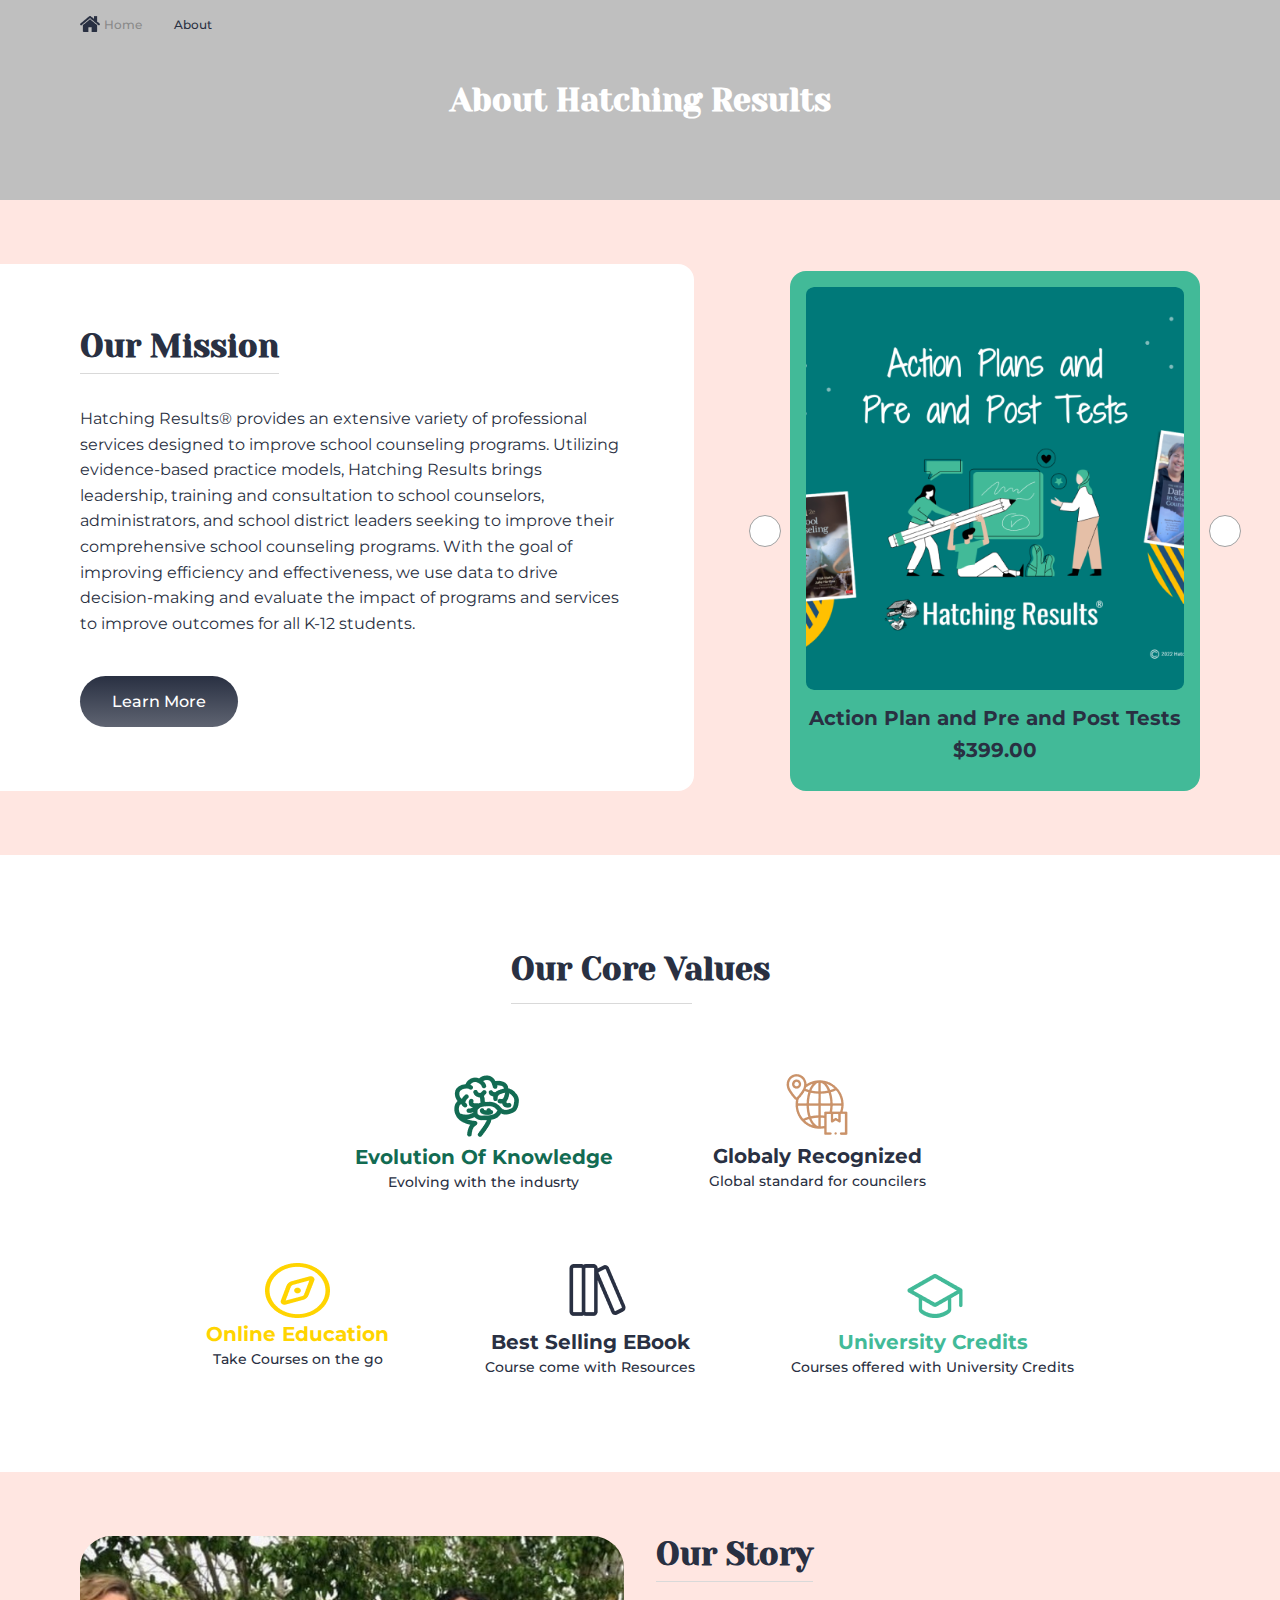
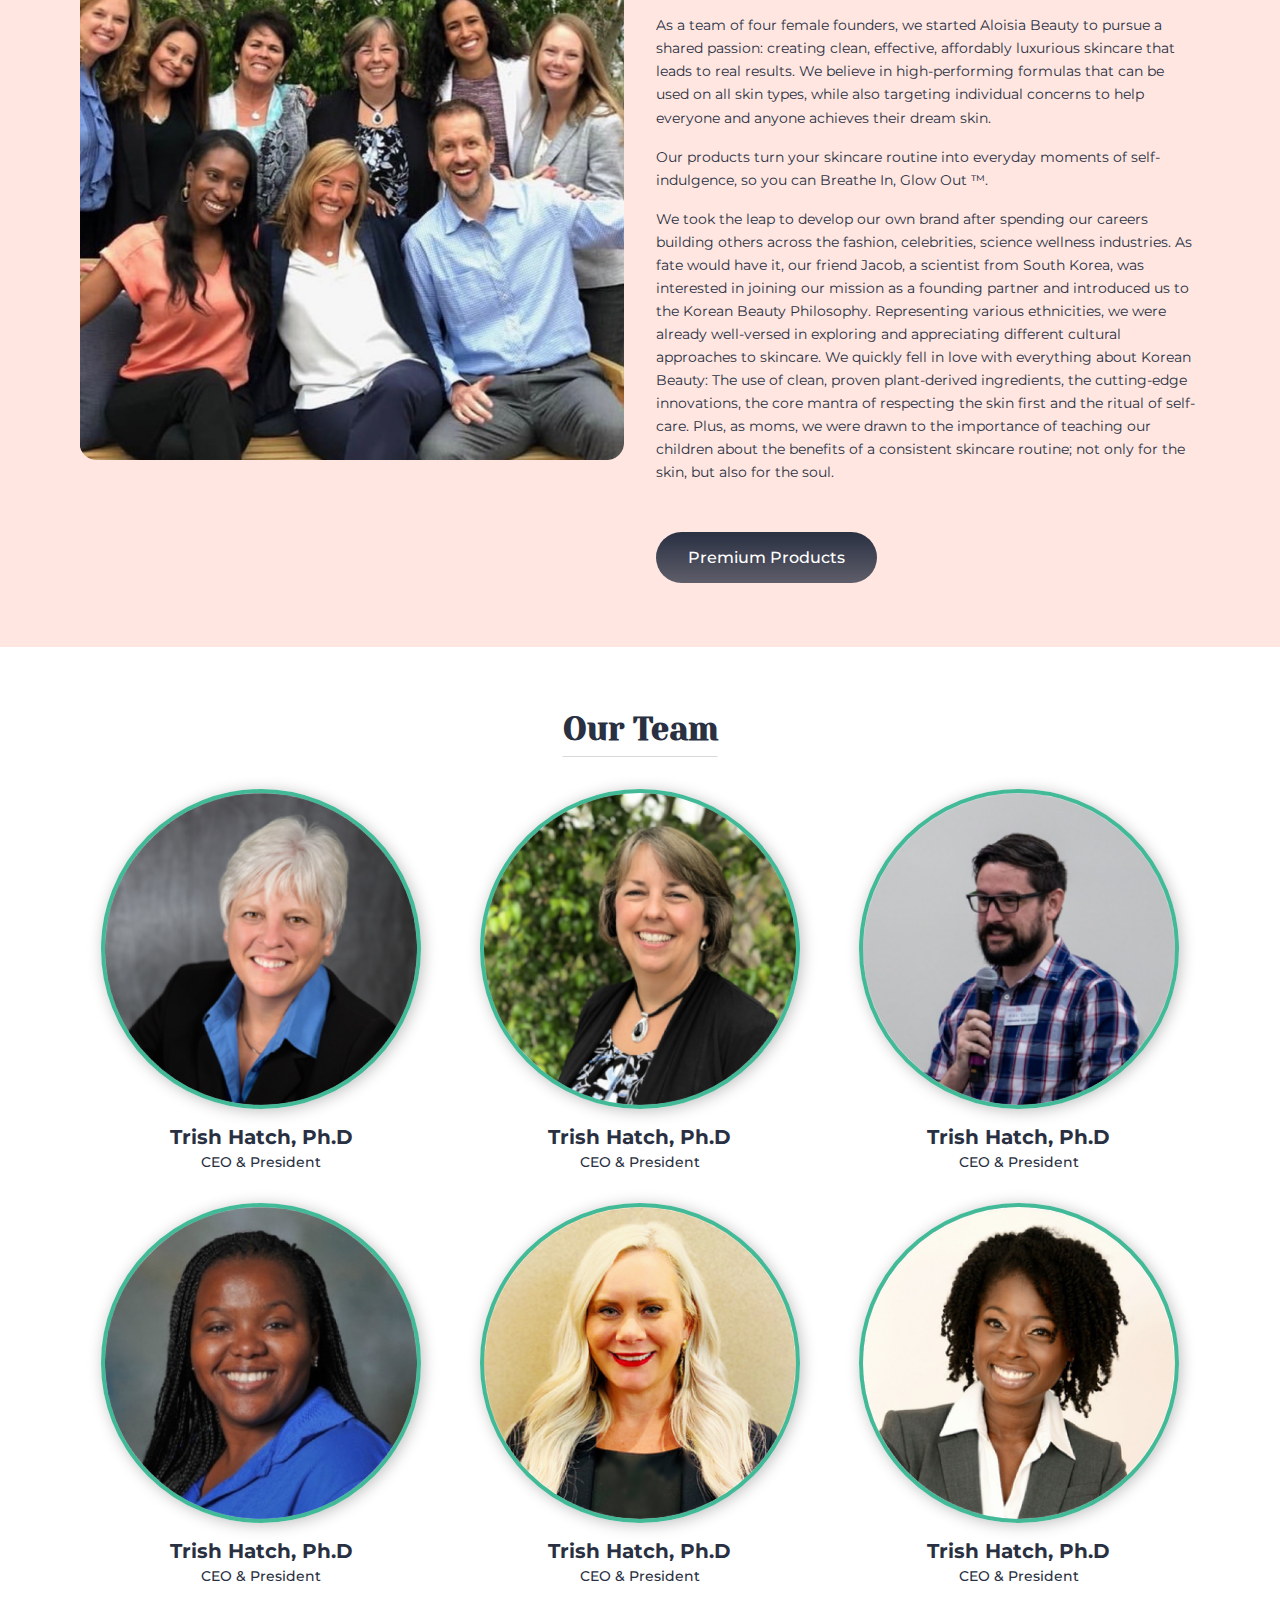
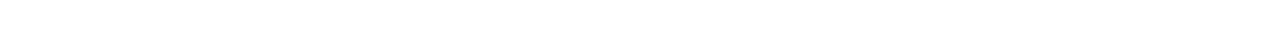
<file: about.html>
<!DOCTYPE html>
<html lang="en">
  <head>
    <meta charset="UTF-8" />
    <meta http-equiv="X-UA-Compatible" content="IE=edge" />
    <meta name="viewport" content="width=device-width, initial-scale=1.0" />
    <title>About</title>

    <!-- google fonts -->
    <link rel="preconnect" href="https://fonts.googleapis.com" />
    <link rel="preconnect" href="https://fonts.gstatic.com" crossorigin />
    <link
      href="https://fonts.googleapis.com/css2?family=Montserrat:wght@200;300;400;500;600;700;800;900&family=Yeseva+One&display=swap"
      rel="stylesheet"
    />

    <!-- font awsome -->
    <link
      rel="stylesheet"
      href="https://cdnjs.cloudflare.com/ajax/libs/font-awesome/6.2.1/css/all.min.css"
      integrity="sha512-MV7K8+y+gLIBoVD59lQIYicR65iaqukzvf/nwasF0nqhPay5w/9lJmVM2hMDcnK1OnMGCdVK+iQrJ7lzPJQd1w=="
      crossorigin="anonymous"
      referrerpolicy="no-referrer"
    />

    <!-- utlities -->
    <link rel="stylesheet" href="utilities.css" />

    <!-- index -->
    <link rel="stylesheet" href="style.css" />

    <!-- details -->
    <link rel="stylesheet" href="about.css" />
  </head>
  <body>
    <!-- about header -->
    <section class="greyBg">
      <div class="container aboutHeader">
        <!-- breadcrumb -->
        <div class="breadcrumb">
          <ul class="breadcrumbLinks">
            <li>
              <a href="#" class="breadcrumbLink breadcrumbHomeLink"
                ><img src="./img/detailsPage/homeIcon.png" alt="" />Home</a
              >
            </li>
            <li><i class="fa-solid fa-chevron-right"></i></li>
            <li>
              <a href="#" class="breadcrumbLink active">About</a>
            </li>
          </ul>
        </div>

        <!-- aboutHeaderTitle -->
        <h2 class="aboutHeaderTitle">About Hatching Results</h2>
      </div>
    </section>

    <!-- our mission -->
    <section class="pinkBg ourMissionMain">
      <div class="container ourMission">
        <div class="ourMissionLeft">
          <h2 class="ourMissionTitle">our mission</h2>

          <p class="ourMissionDesc">
            Hatching Results® provides an extensive variety of professional
            services designed to improve school counseling programs. Utilizing
            evidence-based practice models, Hatching Results brings leadership,
            training and consultation to school counselors, administrators, and
            school district leaders seeking to improve their comprehensive
            school counseling programs. With the goal of improving efficiency
            and effectiveness, we use data to drive decision-making and evaluate
            the impact of programs and services to improve outcomes for all K-12
            students.
          </p>

          <a href="#" class="cta">Learn More</a>
        </div>
        <div class="ourMissionRight">
          <div class="ourMissionRightImg"></div>
          <h2 class="ourMissionRightTitle">
            Action Plan and Pre and Post Tests
          </h2>
          <h3 class="ourMissionRightPrice">$399.00</h3>

          <!-- carousel controls -->
          <!-- carousel controls -->
          <div class="carousel-control left-btn">
            <i class="fa-solid fa-chevron-left"></i>
          </div>

          <div class="carousel-control right-btn">
            <i class="fa-solid fa-chevron-right"></i>
          </div>
        </div>
      </div>
    </section>

    <!-- our values -->
    <section>
      <div class="container ourValues">
        <h2 class="ourValuesTitle">our core values</h2>

        <div class="valuesBar valuesBarOne">
          <div class="value">
            <img src="./img/aboutUs/1.png" alt="" class="valueIcon" />

            <h2 class="valueTitle valueTitleGreen">Evolution of Knowledge</h2>

            <p class="valueDesc">Evolving with the indusrty</p>
          </div>
          <div class="value">
            <img src="./img/aboutUs/2.png" alt="" class="valueIcon" />

            <h2 class="valueTitle">globaly recognized</h2>

            <p class="valueDesc">Global standard for councilers</p>
          </div>
        </div>

        <div class="valuesBar valuesBarOne">
          <div class="value">
            <img src="./img/aboutUs/3.png" alt="" class="valueIcon" />

            <h2 class="valueTitle valueTitleYellow">online education</h2>

            <p class="valueDesc">Take Courses on the go</p>
          </div>
          <div class="value">
            <img src="./img/aboutUs/4.png" alt="" class="valueIcon" />

            <h2 class="valueTitle">Best Selling EBook</h2>

            <p class="valueDesc">Course come with Resources</p>
          </div>
          <div class="value">
            <img src="./img/aboutUs/5.png" alt="" class="valueIcon" />

            <h2 class="valueTitle valueTitleSec">University Credits</h2>

            <p class="valueDesc">Courses offered with University Credits</p>
          </div>
        </div>
      </div>
    </section>

    <!-- our story -->
    <section class="pinkBg">
      <div class="container ourStory">
        <div class="ourStoryBg"></div>

        <div class="ourStoryText">
          <h2 class="ourStoryTitle">our story</h2>

          <p class="ourStoryDesc">
            As a team of four female founders, we started Aloisia Beauty to
            pursue a shared passion: creating clean, effective, affordably
            luxurious skincare that leads to real results. We believe in
            high-performing formulas that can be used on all skin types, while
            also targeting individual concerns to help everyone and anyone
            achieves their dream skin.
          </p>

          <p class="ourStoryDesc">
            Our products turn your skincare routine into everyday moments of
            self-indulgence, so you can Breathe In, Glow Out ™.
          </p>

          <p class="ourStoryDesc mb2">
            We took the leap to develop our own brand after spending our careers
            building others across the fashion, celebrities, science wellness
            industries. As fate would have it, our friend Jacob, a scientist
            from South Korea, was interested in joining our mission as a
            founding partner and introduced us to the Korean Beauty Philosophy.
            Representing various ethnicities, we were already well-versed in
            exploring and appreciating different cultural approaches to
            skincare. We quickly fell in love with everything about Korean
            Beauty: The use of clean, proven plant-derived ingredients, the
            cutting-edge innovations, the core mantra of respecting the skin
            first and the ritual of self-care. Plus, as moms, we were drawn to
            the importance of teaching our children about the benefits of a
            consistent skincare routine; not only for the skin, but also for the
            soul.
          </p>

          <a href="#" class="cta">premium products</a>
        </div>
      </div>
    </section>

    <!-- our team -->
    <section>
      <div class="container ourTeam">
        <h2 class="ourTeamTitle">our team</h2>

        <div class="teamMembers">
          <div class="teamMember">
            <div class="teamMemberImg teamMemberImg1"></div>

            <h2 class="memberTitle">Trish Hatch, Ph.D</h2>
            <p class="memberDesc">CEO & President</p>
          </div>
          <div class="teamMember">
            <div class="teamMemberImg teamMemberImg2"></div>

            <h2 class="memberTitle">Trish Hatch, Ph.D</h2>
            <p class="memberDesc">CEO & President</p>
          </div>
          <div class="teamMember">
            <div class="teamMemberImg teamMemberImg3"></div>

            <h2 class="memberTitle">Trish Hatch, Ph.D</h2>
            <p class="memberDesc">CEO & President</p>
          </div>
          <div class="teamMember">
            <div class="teamMemberImg teamMemberImg4"></div>

            <h2 class="memberTitle">Trish Hatch, Ph.D</h2>
            <p class="memberDesc">CEO & President</p>
          </div>
          <div class="teamMember">
            <div class="teamMemberImg teamMemberImg5"></div>

            <h2 class="memberTitle">Trish Hatch, Ph.D</h2>
            <p class="memberDesc">CEO & President</p>
          </div>
          <div class="teamMember">
            <div class="teamMemberImg teamMemberImg6"></div>

            <h2 class="memberTitle">Trish Hatch, Ph.D</h2>
            <p class="memberDesc">CEO & President</p>
          </div>
        </div>
      </div>
    </section>
  </body>
</html>
</file>
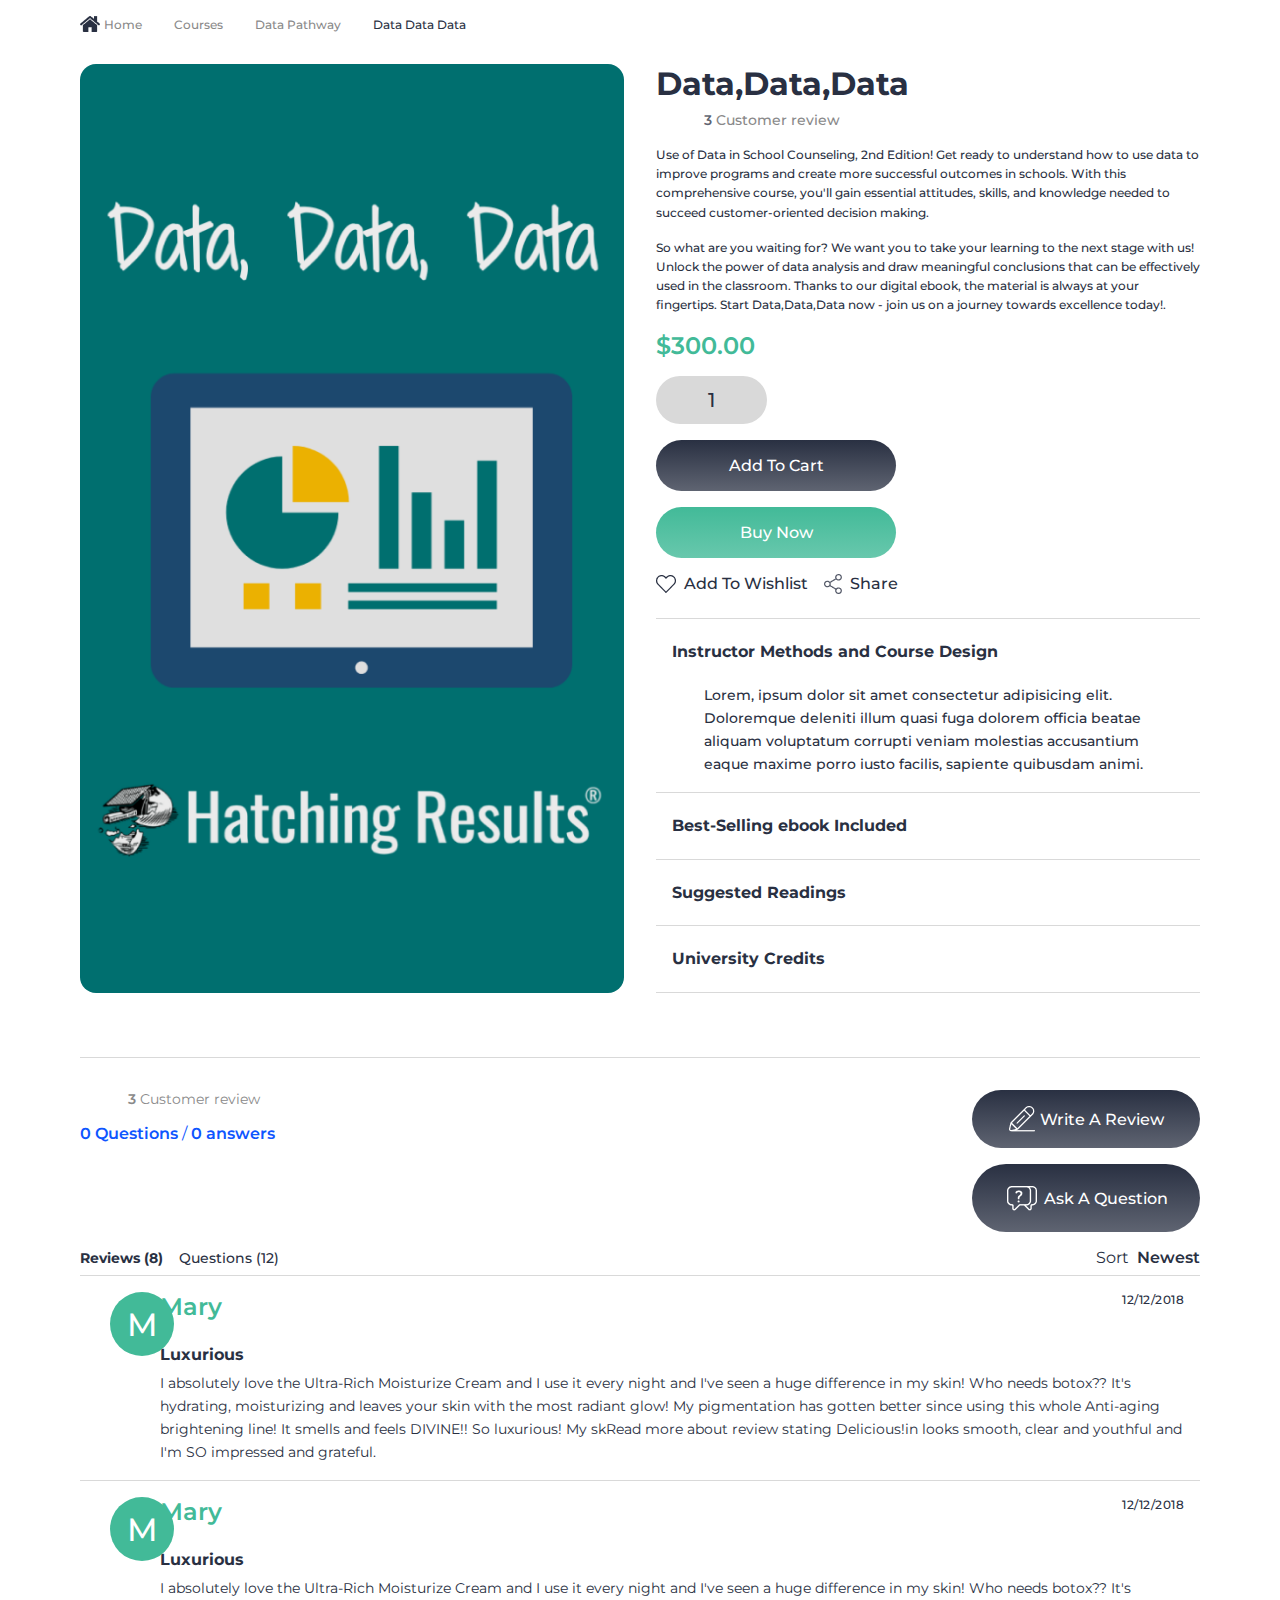
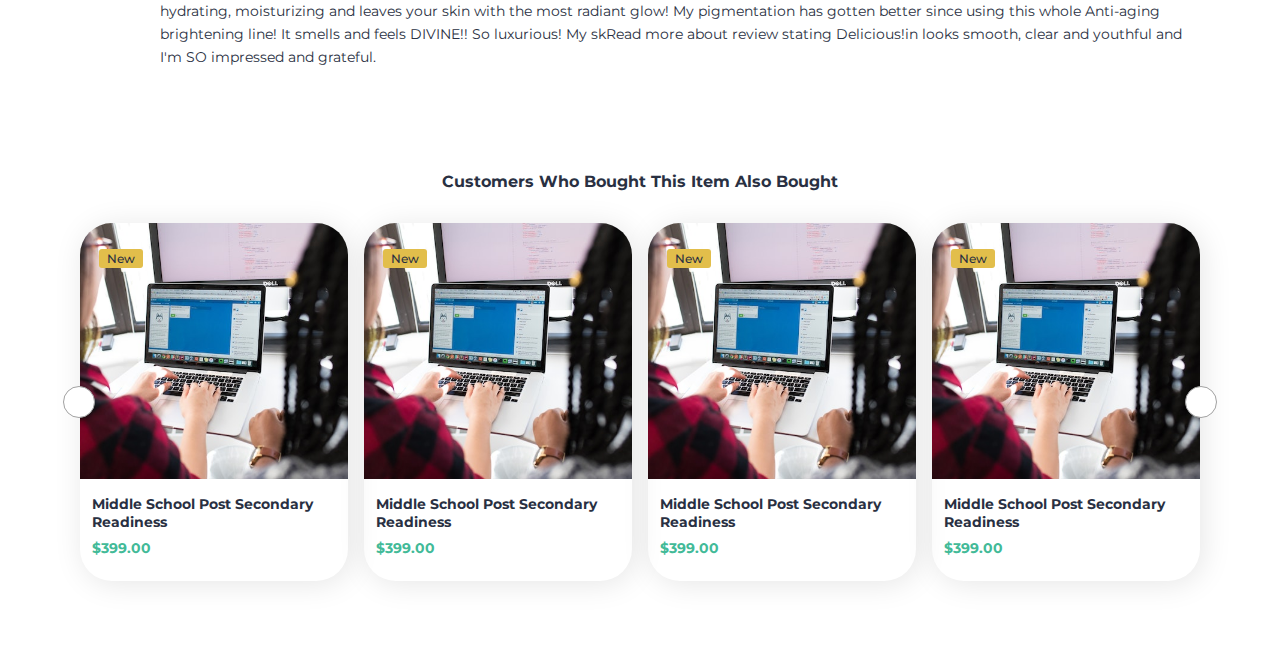
<file: details.html>
<!DOCTYPE html>
<html lang="en">
  <head>
    <meta charset="UTF-8" />
    <meta http-equiv="X-UA-Compatible" content="IE=edge" />
    <meta name="viewport" content="width=device-width, initial-scale=1.0" />
    <title>Details</title>

    <!-- google fonts -->
    <link rel="preconnect" href="https://fonts.googleapis.com" />
    <link rel="preconnect" href="https://fonts.gstatic.com" crossorigin />
    <link
      href="https://fonts.googleapis.com/css2?family=Montserrat:wght@200;300;400;500;600;700;800;900&family=Yeseva+One&display=swap"
      rel="stylesheet"
    />

    <!-- font awsome -->
    <link
      rel="stylesheet"
      href="https://cdnjs.cloudflare.com/ajax/libs/font-awesome/6.2.1/css/all.min.css"
      integrity="sha512-MV7K8+y+gLIBoVD59lQIYicR65iaqukzvf/nwasF0nqhPay5w/9lJmVM2hMDcnK1OnMGCdVK+iQrJ7lzPJQd1w=="
      crossorigin="anonymous"
      referrerpolicy="no-referrer"
    />

    <!-- utlities -->
    <link rel="stylesheet" href="utilities.css" />

    <!-- index -->
    <link rel="stylesheet" href="style.css" />

    <!-- details -->
    <link rel="stylesheet" href="details.css" />
  </head>
  <body>
    <!-- details -->
    <section>
      <div class="container details">
        <!-- breadcrumb -->
        <div class="breadcrumb">
          <ul class="breadcrumbLinks">
            <li>
              <a href="#" class="breadcrumbLink breadcrumbHomeLink"
                ><img src="./img/detailsPage/homeIcon.png" alt="" />Home</a
              >
            </li>
            <li><i class="fa-solid fa-chevron-right"></i></li>
            <li>
              <a href="#" class="breadcrumbLink">Courses</a>
            </li>
            <li><i class="fa-solid fa-chevron-right"></i></li>
            <li>
              <a href="#" class="breadcrumbLink">Data Pathway</a>
            </li>
            <li><i class="fa-solid fa-chevron-right"></i></li>
            <li>
              <a href="#" class="breadcrumbLink active">Data Data Data</a>
            </li>
          </ul>
        </div>

        <!-- course details -->
        <div class="courseDetails">
          <div class="courseDetailsVid"></div>

          <div class="courseDetailsText">
            <h2 class="courseDetailsTitle">Data,Data,Data</h2>

            <div class="courseDetailsReviews">
              <div class="courseDetailsStars">
                <i class="fa-solid fa-star star filled-star"></i>
                <i class="fa-solid fa-star star filled-star"></i>
                <i class="fa-solid fa-star star filled-star"></i>
                <i class="fa-solid fa-star star blank-star"></i>
                <i class="fa-solid fa-star star blank-star"></i>
              </div>

              <p class="courseDetailsReviewsDesc">
                <span class="count">3</span>
                Customer review
              </p>
            </div>

            <p class="courseDetailsDesc">
              Use of Data in School Counseling, 2nd Edition! Get ready to
              understand how to use data to improve programs and create more
              successful outcomes in schools. With this comprehensive course,
              you'll gain essential attitudes, skills, and knowledge needed to
              succeed customer-oriented decision making.
            </p>
            <p class="courseDetailsDesc">
              So what are you waiting for? We want you to take your learning to
              the next stage with us! Unlock the power of data analysis and draw
              meaningful conclusions that can be effectively used in the
              classroom. Thanks to our digital ebook, the material is always at
              your fingertips. Start Data,Data,Data now - join us on a journey
              towards excellence today!.
            </p>

            <h2 class="courseDetailsPrice">$300.00</h2>

            <div class="addQuantityControls">
              <span class="addQuantityControl decrease"
                ><i class="fa-solid fa-minus"></i
              ></span>
              <p class="addQuantityCount">1</p>
              <span class="addQuantityControl increase"
                ><i class="fa-solid fa-plus"></i
              ></span>
            </div>

            <div class="courseDetailsCta">
              <div class="courseDetailsCtaCta">
                <a href="#" class="cta">add to cart</a>
              </div>
              <div class="courseDetailsCtaCta">
                <a href="#" class="cta cta-bg-sec">buy now</a>
              </div>
            </div>

            <div class="courseDetailsSecControls">
              <a href="#" class="cta-sec"
                ><img src="./img/detailsPage/hearticon.png" alt="" /> add to
                wishlist</a
              >

              <a href="#" class="cta-sec"
                ><img src="./img/detailsPage/shareicon.png" alt="" /> share</a
              >
            </div>

            <!-- faq  -->
            <div class="faq">
              <div class="faqItem">
                <div class="faqTitle">
                  <div class="faqTitleLeft">
                    <i class="fa-solid fa-laptop"></i>
                    <h2 class="faqTitleText faqTitleTextOne">
                      Instructor Methods and Course Design
                    </h2>
                  </div>
                  <i class="fa-solid fa-chevron-up dropdownIcon"></i>
                </div>
                <p class="faqDesc active">
                  Lorem, ipsum dolor sit amet consectetur adipisicing elit.
                  Doloremque deleniti illum quasi fuga dolorem officia beatae
                  aliquam voluptatum corrupti veniam molestias accusantium eaque
                  maxime porro iusto facilis, sapiente quibusdam animi.
                </p>
              </div>
              <div class="faqItem">
                <div class="faqTitle">
                  <div class="faqTitleLeft">
                    <i class="fa-solid fa-book"></i>
                    <h2 class="faqTitleText faqTitleTextOne">
                      Best-Selling ebook Included
                    </h2>
                  </div>
                  <i class="fa-solid fa-chevron-down dropdownIcon"></i>
                </div>
                <p class="faqDesc">
                  Lorem, ipsum dolor sit amet consectetur adipisicing elit.
                  Doloremque deleniti illum quasi fuga dolorem officia beatae
                  aliquam voluptatum corrupti veniam molestias accusantium eaque
                  maxime porro iusto facilis, sapiente quibusdam animi.
                </p>
              </div>
              <div class="faqItem">
                <div class="faqTitle">
                  <div class="faqTitleLeft">
                    <i class="fa-brands fa-readme"></i>
                    <h2 class="faqTitleText faqTitleTextOne">
                      Suggested Readings
                    </h2>
                  </div>
                  <i class="fa-solid fa-chevron-down dropdownIcon"></i>
                </div>
                <p class="faqDesc">
                  Lorem, ipsum dolor sit amet consectetur adipisicing elit.
                  Doloremque deleniti illum quasi fuga dolorem officia beatae
                  aliquam voluptatum corrupti veniam molestias accusantium eaque
                  maxime porro iusto facilis, sapiente quibusdam animi.
                </p>
              </div>
              <div class="faqItem">
                <div class="faqTitle">
                  <div class="faqTitleLeft">
                    <i class="fa-solid fa-building-columns"></i>
                    <h2 class="faqTitleText faqTitleTextOne">
                      University Credits
                    </h2>
                  </div>
                  <i class="fa-solid fa-chevron-down dropdownIcon"></i>
                </div>
                <p class="faqDesc">
                  Lorem, ipsum dolor sit amet consectetur adipisicing elit.
                  Doloremque deleniti illum quasi fuga dolorem officia beatae
                  aliquam voluptatum corrupti veniam molestias accusantium eaque
                  maxime porro iusto facilis, sapiente quibusdam animi.
                </p>
              </div>
            </div>
          </div>
        </div>
      </div>
    </section>

    <!-- user reviews -->
    <section>
      <div class="container reviews">
        <div class="reviewsHeader">
          <div class="reviewsHeaderleftCol">
            <div class="reviewsHeaderleftColTopbar">
              <div class="reviewsHeaderleftColStars">
                <i class="fa-solid fa-star star filled-star"></i>
                <i class="fa-solid fa-star star filled-star"></i>
                <i class="fa-solid fa-star star filled-star"></i>
                <i class="fa-solid fa-star star blank-star"></i>
                <i class="fa-solid fa-star star blank-star"></i>
              </div>

              <p class="reviewsHeaderLeftColText">
                <span class="count">3</span>
                Customer review
              </p>
            </div>

            <p class="reviewsHeaderText">
              <a href="#" class="reviewsHeaderTextDesc">
                <span class="count">0</span>
                Questions
              </a>
              /
              <a href="#" class="reviewsHeaderTextDesc">
                <span class="count">0</span>
                answers
              </a>
            </p>
          </div>

          <div class="reviewsHeaderRightCol">
            <a href="#" class="cta"
              ><img src="./img/detailsPage/writeReview.png" alt="" />write a
              review</a
            >
            <a href="#" class="cta"
              ><img src="./img/detailsPage/askQuestion.png" alt="" />Ask a
              question</a
            >
          </div>
        </div>

        <div class="reviewsControls">
          <div class="reviewsControlsLeft">
            <a href="#" class="reviewsControlLeft active">
              Reviews (<span class="count">8</span>)
            </a>
            <a href="#" class="reviewsControlLeft">
              Questions (<span class="count">12</span>)
            </a>
          </div>

          <div class="reviewsControlsRight">
            <p class="reviewsControlsRightControl">
              Sort
              <a href="#" class="dropdown"
                >Newest <i class="fa-solid fa-chevron-down"></i
              ></a>
            </p>
          </div>
        </div>

        <div class="userReviews">
          <div class="userReview">
            <div class="userReviewTopBar">
              <div class="userReviewInfo">
                <h2 class="userReviewName">mary</h2>
                <div class="userReviewStars">
                  <i class="fa-solid fa-star star filled-star"></i>
                  <i class="fa-solid fa-star star filled-star"></i>
                  <i class="fa-solid fa-star star filled-star"></i>
                  <i class="fa-solid fa-star star blank-star"></i>
                  <i class="fa-solid fa-star star blank-star"></i>
                </div>
              </div>
              <p class="reviewDate">12/12/2018</p>
            </div>

            <div class="userReviewText">
              <h2 class="userReviewTitle">Luxurious</h2>
              <p class="userReviewDesc">
                I absolutely love the Ultra-Rich Moisturize Cream and I use it
                every night and I've seen a huge difference in my skin! Who
                needs botox?? It's hydrating, moisturizing and leaves your skin
                with the most radiant glow! My pigmentation has gotten better
                since using this whole Anti-aging brightening line! It smells
                and feels DIVINE!! So luxurious! My skRead more about review
                stating Delicious!in looks smooth, clear and youthful and I'm SO
                impressed and grateful.
              </p>
            </div>
          </div>

          <div class="userReview">
            <div class="userReviewTopBar">
              <div class="userReviewInfo">
                <h2 class="userReviewName">mary</h2>
                <div class="userReviewStars">
                  <i class="fa-solid fa-star star filled-star"></i>
                  <i class="fa-solid fa-star star filled-star"></i>
                  <i class="fa-solid fa-star star filled-star"></i>
                  <i class="fa-solid fa-star star blank-star"></i>
                  <i class="fa-solid fa-star star blank-star"></i>
                </div>
              </div>
              <p class="reviewDate">12/12/2018</p>
            </div>

            <div class="userReviewText">
              <h2 class="userReviewTitle">Luxurious</h2>
              <p class="userReviewDesc">
                I absolutely love the Ultra-Rich Moisturize Cream and I use it
                every night and I've seen a huge difference in my skin! Who
                needs botox?? It's hydrating, moisturizing and leaves your skin
                with the most radiant glow! My pigmentation has gotten better
                since using this whole Anti-aging brightening line! It smells
                and feels DIVINE!! So luxurious! My skRead more about review
                stating Delicious!in looks smooth, clear and youthful and I'm SO
                impressed and grateful.
              </p>
            </div>
          </div>

          <div class="userReview">
            <div class="userReviewTopBar">
              <div class="userReviewInfo">
                <h2 class="userReviewName">mary</h2>
                <div class="userReviewStars">
                  <i class="fa-solid fa-star star filled-star"></i>
                  <i class="fa-solid fa-star star filled-star"></i>
                  <i class="fa-solid fa-star star filled-star"></i>
                  <i class="fa-solid fa-star star blank-star"></i>
                  <i class="fa-solid fa-star star blank-star"></i>
                </div>
              </div>
              <p class="reviewDate">12/12/2018</p>
            </div>

            <div class="userReviewText">
              <h2 class="userReviewTitle">Luxurious</h2>
              <p class="userReviewDesc">
                I absolutely love the Ultra-Rich Moisturize Cream and I use it
                every night and I've seen a huge difference in my skin! Who
                needs botox?? It's hydrating, moisturizing and leaves your skin
                with the most radiant glow! My pigmentation has gotten better
                since using this whole Anti-aging brightening line! It smells
                and feels DIVINE!! So luxurious! My skRead more about review
                stating Delicious!in looks smooth, clear and youthful and I'm SO
                impressed and grateful.
              </p>
            </div>
          </div>

          <div class="userReview">
            <div class="userReviewTopBar">
              <div class="userReviewInfo">
                <h2 class="userReviewName">mary</h2>
                <div class="userReviewStars">
                  <i class="fa-solid fa-star star filled-star"></i>
                  <i class="fa-solid fa-star star filled-star"></i>
                  <i class="fa-solid fa-star star filled-star"></i>
                  <i class="fa-solid fa-star star blank-star"></i>
                  <i class="fa-solid fa-star star blank-star"></i>
                </div>
              </div>
              <p class="reviewDate">12/12/2018</p>
            </div>

            <div class="userReviewText">
              <h2 class="userReviewTitle">Luxurious</h2>
              <p class="userReviewDesc">
                I absolutely love the Ultra-Rich Moisturize Cream and I use it
                every night and I've seen a huge difference in my skin! Who
                needs botox?? It's hydrating, moisturizing and leaves your skin
                with the most radiant glow! My pigmentation has gotten better
                since using this whole Anti-aging brightening line! It smells
                and feels DIVINE!! So luxurious! My skRead more about review
                stating Delicious!in looks smooth, clear and youthful and I'm SO
                impressed and grateful.
              </p>
            </div>
          </div>
        </div>
      </div>
    </section>

    <!-- also bought carousel -->
    <section>
      <div class="container alsoBought">
        <h2 class="alsoBoughtTitle">
          Customers Who Bought This Item Also Bought
        </h2>

        <!-- add deals carousel from homepage here its styling is same as deals course carousel -->
        <div class="deals-course-carousel">
          <div class="course-cards">
            <div class="course-card">
              <div class="course-card-img new course-card-img-1">
                <a href="#" class="course-cta">
                  <img src="./img/course-cards/add-to-cart.png" alt="" /> add to
                  cart
                </a>
              </div>

              <div class="course-desc">
                <div class="course-desc-left">
                  <h2 class="course-title">
                    Middle School Post Secondary Readiness
                  </h2>

                  <h3 class="course-price">$399.00</h3>
                </div>

                <div class="course-desc-right">
                  <i class="fa-solid fa-star star filled-star"></i>
                  <i class="fa-solid fa-star star filled-star"></i>
                  <i class="fa-solid fa-star star filled-star"></i>
                  <i class="fa-solid fa-star star blank-star"></i>
                  <i class="fa-solid fa-star star blank-star"></i>
                </div>
              </div>
            </div>

            <div class="course-card">
              <div class="course-card-img new course-card-img-1">
                <a href="#" class="course-cta">
                  <img src="./img/course-cards/add-to-cart.png" alt="" /> add to
                  cart
                </a>
              </div>

              <div class="course-desc">
                <div class="course-desc-left">
                  <h2 class="course-title">
                    Middle School Post Secondary Readiness
                  </h2>

                  <h3 class="course-price">$399.00</h3>
                </div>

                <div class="course-desc-right">
                  <i class="fa-solid fa-star star filled-star"></i>
                  <i class="fa-solid fa-star star filled-star"></i>
                  <i class="fa-solid fa-star star filled-star"></i>
                  <i class="fa-solid fa-star star blank-star"></i>
                  <i class="fa-solid fa-star star blank-star"></i>
                </div>
              </div>
            </div>

            <div class="course-card">
              <div class="course-card-img new course-card-img-1">
                <a href="#" class="course-cta">
                  <img src="./img/course-cards/add-to-cart.png" alt="" /> add to
                  cart
                </a>
              </div>

              <div class="course-desc">
                <div class="course-desc-left">
                  <h2 class="course-title">
                    Middle School Post Secondary Readiness
                  </h2>

                  <h3 class="course-price">$399.00</h3>
                </div>

                <div class="course-desc-right">
                  <i class="fa-solid fa-star star filled-star"></i>
                  <i class="fa-solid fa-star star filled-star"></i>
                  <i class="fa-solid fa-star star filled-star"></i>
                  <i class="fa-solid fa-star star blank-star"></i>
                  <i class="fa-solid fa-star star blank-star"></i>
                </div>
              </div>
            </div>

            <div class="course-card">
              <div class="course-card-img new course-card-img-1">
                <a href="#" class="course-cta">
                  <img src="./img/course-cards/add-to-cart.png" alt="" /> add to
                  cart
                </a>
              </div>

              <div class="course-desc">
                <div class="course-desc-left">
                  <h2 class="course-title">
                    Middle School Post Secondary Readiness
                  </h2>

                  <h3 class="course-price">$399.00</h3>
                </div>

                <div class="course-desc-right">
                  <i class="fa-solid fa-star star filled-star"></i>
                  <i class="fa-solid fa-star star filled-star"></i>
                  <i class="fa-solid fa-star star filled-star"></i>
                  <i class="fa-solid fa-star star blank-star"></i>
                  <i class="fa-solid fa-star star blank-star"></i>
                </div>
              </div>
            </div>
          </div>

          <!-- carousel controls -->
          <div class="carousel-control left-btn">
            <i class="fa-solid fa-chevron-left"></i>
          </div>

          <div class="carousel-control right-btn">
            <i class="fa-solid fa-chevron-right"></i>
          </div>
        </div>
      </div>
    </section>
  </body>
</html>
</file>
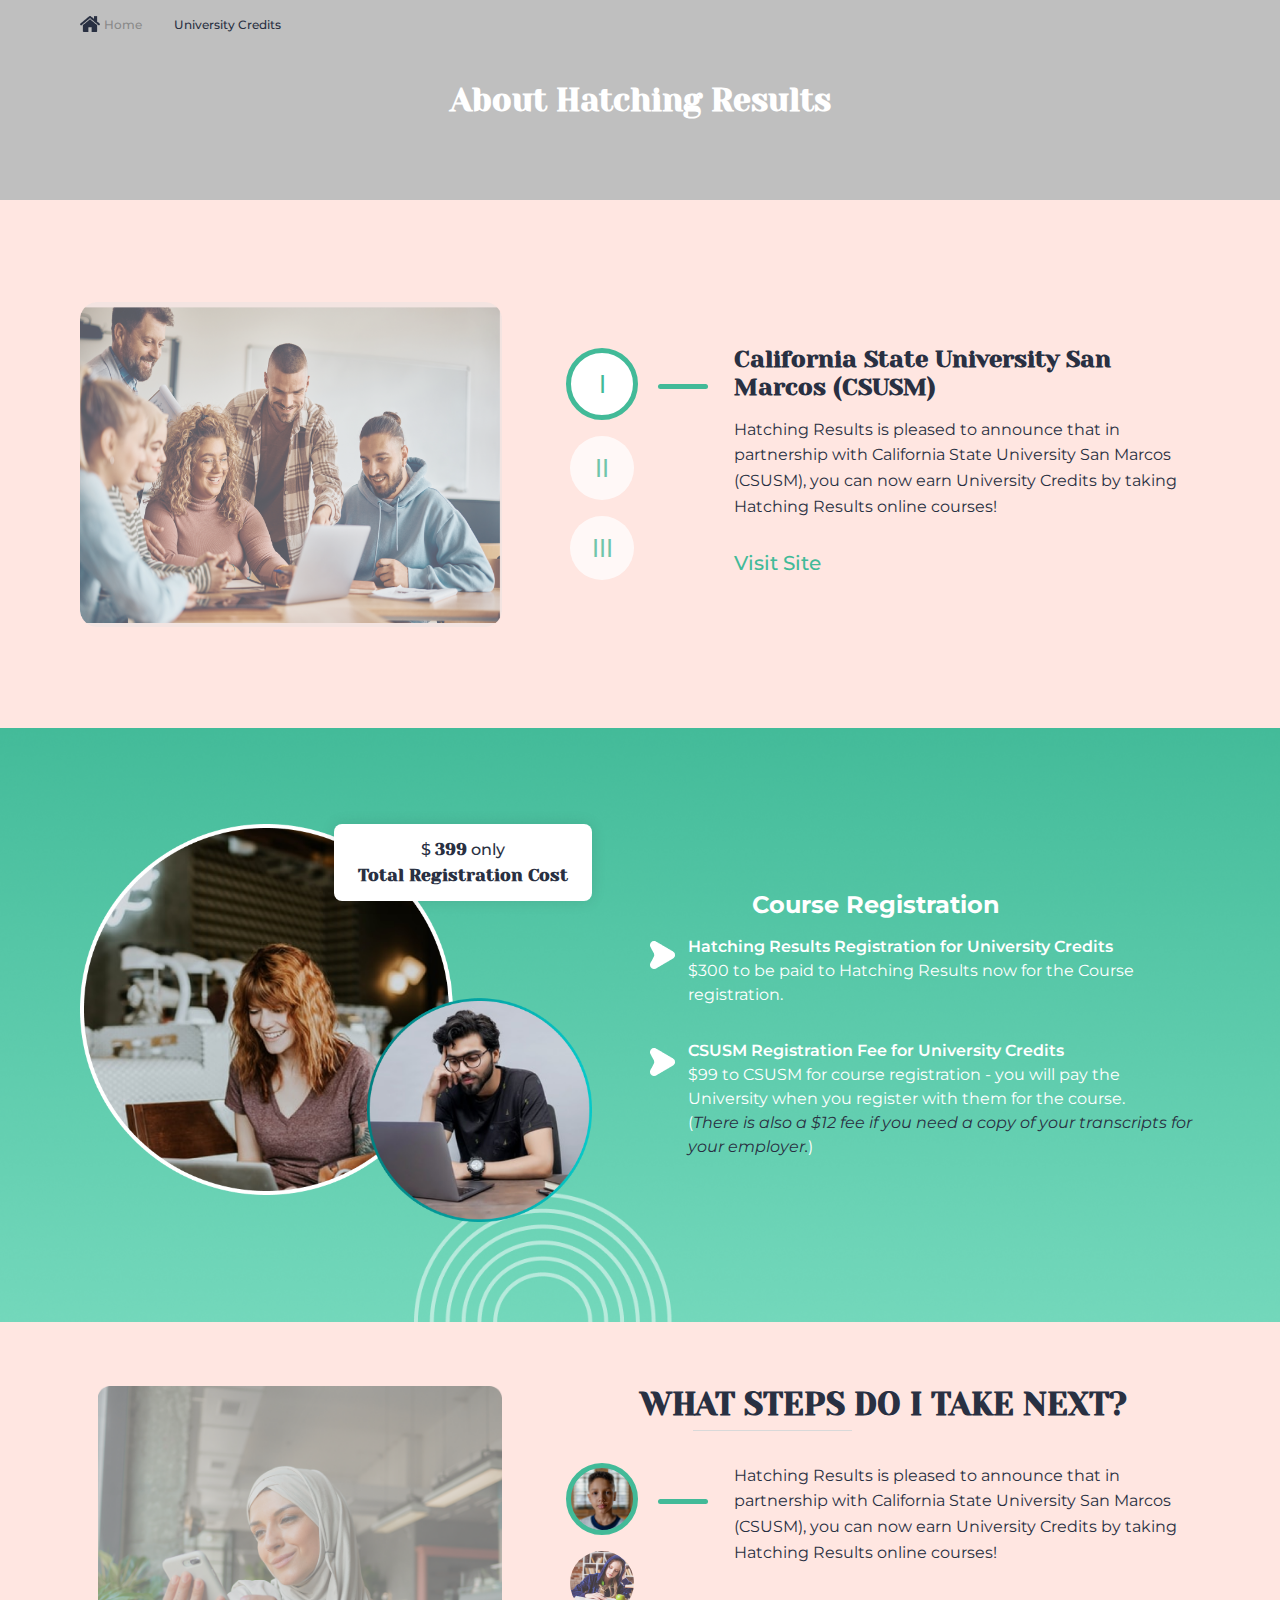
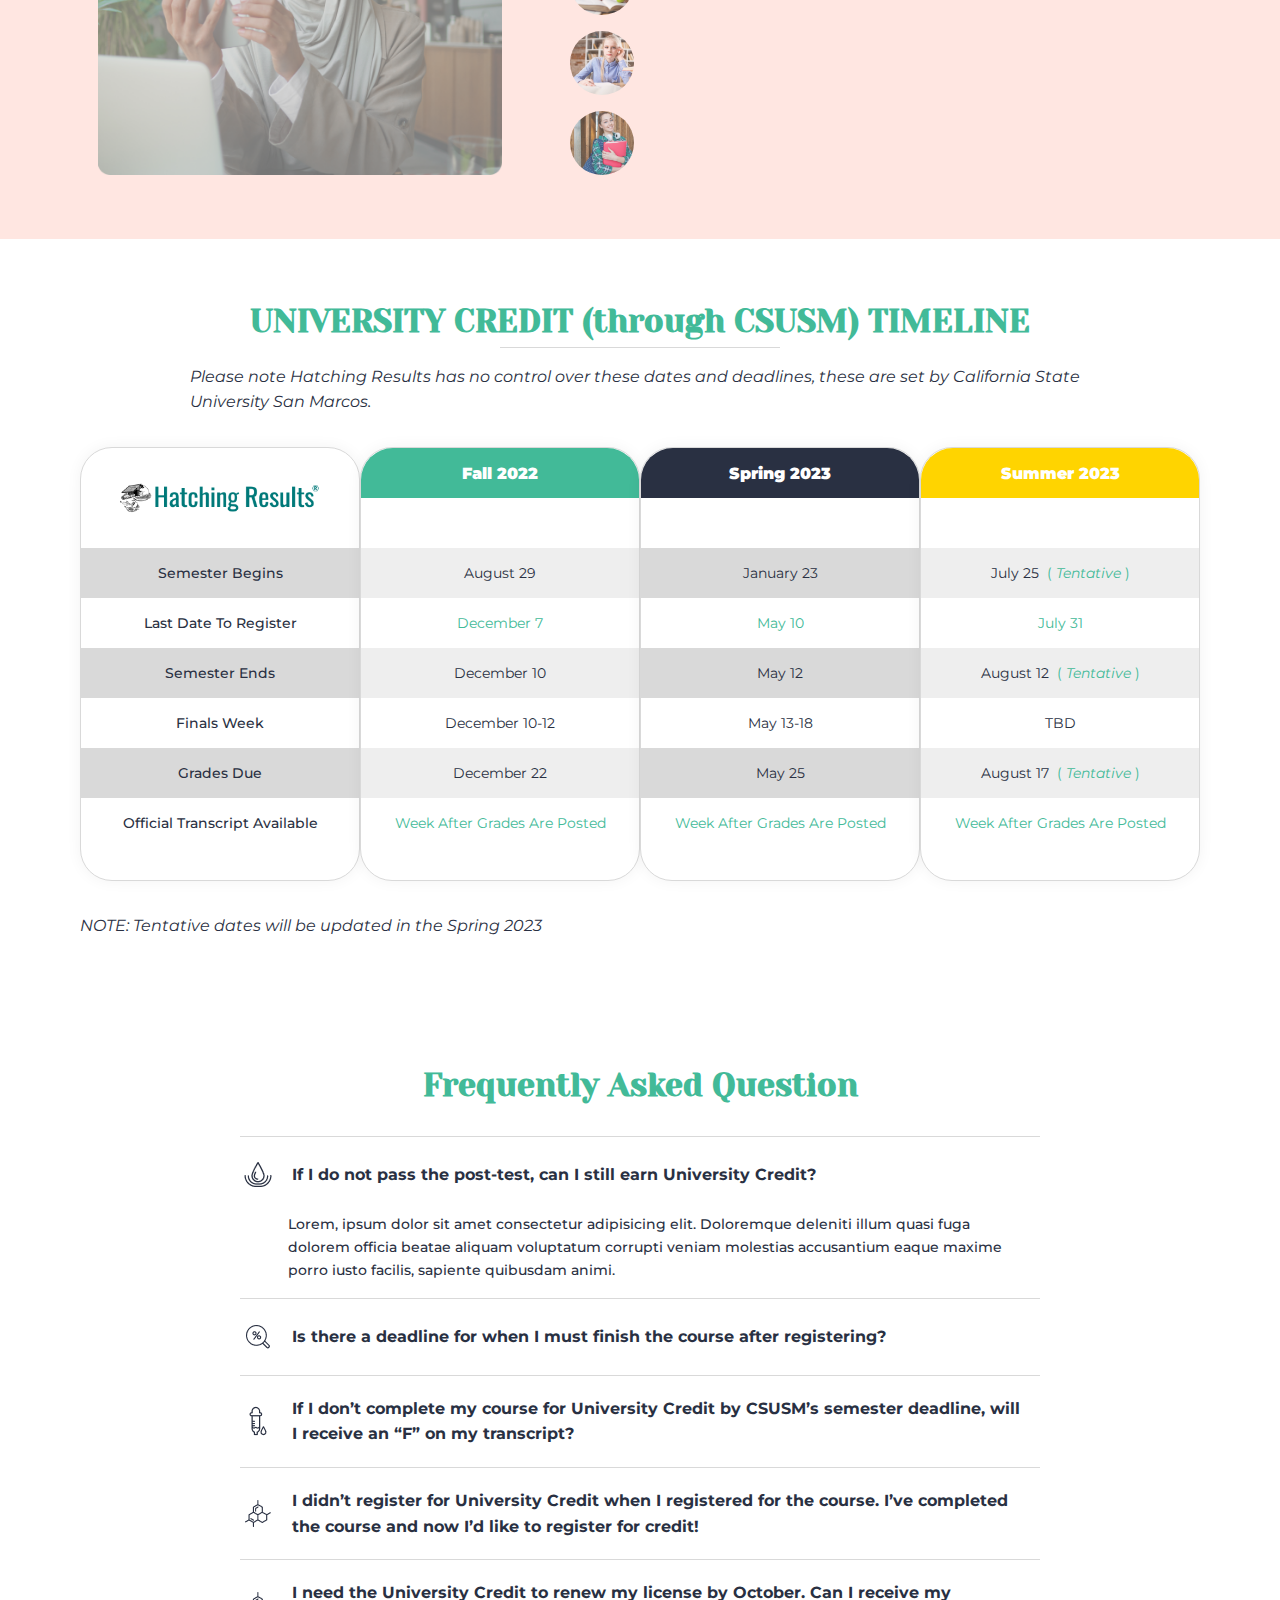
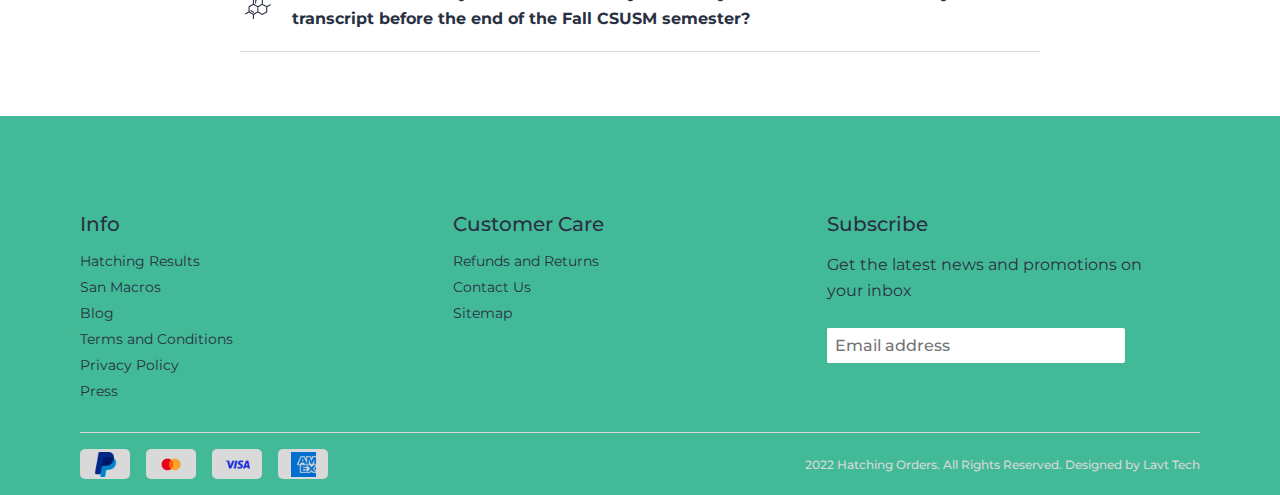
<file: universityCredits.html>
<!DOCTYPE html>
<html lang="en">
  <head>
    <meta charset="UTF-8" />
    <meta http-equiv="X-UA-Compatible" content="IE=edge" />
    <meta name="viewport" content="width=device-width, initial-scale=1.0" />
    <title>About</title>

    <!-- google fonts -->
    <link rel="preconnect" href="https://fonts.googleapis.com" />
    <link rel="preconnect" href="https://fonts.gstatic.com" crossorigin />
    <link
      href="https://fonts.googleapis.com/css2?family=Montserrat:wght@200;300;400;500;600;700;800;900&family=Yeseva+One&display=swap"
      rel="stylesheet"
    />

    <!-- font awsome -->
    <link
      rel="stylesheet"
      href="https://cdnjs.cloudflare.com/ajax/libs/font-awesome/6.2.1/css/all.min.css"
      integrity="sha512-MV7K8+y+gLIBoVD59lQIYicR65iaqukzvf/nwasF0nqhPay5w/9lJmVM2hMDcnK1OnMGCdVK+iQrJ7lzPJQd1w=="
      crossorigin="anonymous"
      referrerpolicy="no-referrer"
    />

    <!-- index -->
    <link rel="stylesheet" href="style.css" />

    <!-- about -->
    <link rel="stylesheet" href="about.css" />

    <!-- utlities -->
    <link rel="stylesheet" href="utilities.css" />

    <!-- university credits -->
    <link rel="stylesheet" href="universityCredits.css" />

    <!-- footer -->
    <link rel="stylesheet" href="footer.css" />
  </head>
  <body>
    <!-- about header -->
    <section class="greyBg">
      <div class="container aboutHeader">
        <!-- breadcrumb -->
        <div class="breadcrumb">
          <ul class="breadcrumbLinks">
            <li>
              <a href="#" class="breadcrumbLink breadcrumbHomeLink"
                ><img src="./img/detailsPage/homeIcon.png" alt="" />Home</a
              >
            </li>
            <li><i class="fa-solid fa-chevron-right"></i></li>
            <li>
              <a href="#" class="breadcrumbLink active">University Credits</a>
            </li>
          </ul>
        </div>

        <!-- aboutHeaderTitle -->
        <h2 class="aboutHeaderTitle">About Hatching Results</h2>
      </div>
    </section>

    <!-- steps 1 -->
    <section class="pinkBg">
      <div class="container steps stepsOne">
        <div class="stepsLeft stepsOneLeft"></div>

        <div class="stepsRight stepsOneRight">
          <div class="stepsRightTabs stepsOneRightTabs">
            <div class="stepsRightTab stepsOneRightTab active">
              <p class="stepsOneRightTabCount">&#8544;</p>
            </div>
            <div class="stepsOneRightTab stepsRightTab">
              <p class="stepsOneRightTabCount">&#8544;&#8544;</p>
            </div>
            <div class="stepsOneRightTab stepsRightTab">
              <p class="stepsOneRightTabCount">&#8544;&#8544;&#8544;</p>
            </div>
          </div>
          <div class="stepsRightText stepsOneRightText">
            <h2 class="stepsRightTitle stepsOneRightTitle">
              California State University San Marcos (CSUSM)
            </h2>

            <p class="stepsRightDesc stepsOneRightDesc">
              Hatching Results is pleased to announce that in partnership with
              California State University San Marcos (CSUSM), you can now earn
              University Credits by taking Hatching Results online courses!
            </p>

            <a href="#" class="cta-sec secClr"
              >visit site <i class="fa-solid fa-arrow-right-long"></i
            ></a>
          </div>
        </div>
      </div>
    </section>

    <!-- course registration -->
    <section class="courseRegBg">
      <div class="container courseReg">
        <div class="courseRegLeft">
          <img
            src="./img/universityCredits/universityCredits2.png"
            alt=""
            class="courseRegLeftImg"
          />

          <a href="#" class="courseRegLeftBtn"
            >$ <span class="bold fontHeading">399</span> only <br /><span
              class="bold fontHeading"
              >Total Registration Cost</span
            >
          </a>
        </div>
        <div class="courseRegRight">
          <h2 class="courseRegRightTitle">Course Registration</h2>

          <p class="courseRegRightDesc">
            <span class="bold"
              >Hatching Results Registration for University Credits</span
            >
            $300 to be paid to Hatching Results now for the Course registration.
          </p>

          <p class="courseRegRightDesc">
            <span class="bold"
              >CSUSM Registration Fee for University Credits</span
            >
            $99 to CSUSM for course registration - you will pay the University
            when you register with them for the course.
            <br />
            (<span class="pri-text"
              >There is also a $12 fee if you need a copy of your transcripts
              for your employer.</span
            >)
          </p>
        </div>
      </div>
    </section>

    <!-- steps 2 -->
    <section class="pinkBg">
      <div class="container steps stepsTwo">
        <div class="stepsLeft stepsTwoLeft"></div>

        <div class="stepsRight stepsTwoRight">
          <h2 class="stepsTwoRightTitle">WHAT STEPS DO I TAKE NEXT?</h2>

          <div class="stepsTwoRightSteps">
            <div class="stepsRightTabs stepsTwoRightTabs">
              <div class="stepsRightTab stepsTwoRightTab1 active"></div>
              <div class="stepsTwoRightTab2 stepsRightTab"></div>
              <div class="stepsTwoRightTab3 stepsRightTab"></div>
              <div class="stepsTwoRightTab4 stepsRightTab"></div>
            </div>
            <div class="stepsRightText stepsTwoRightText">
              <p class="stepsRightDesc stepsTwoRightDesc">
                Hatching Results is pleased to announce that in partnership with
                California State University San Marcos (CSUSM), you can now earn
                University Credits by taking Hatching Results online courses!
              </p>
            </div>
          </div>
        </div>
      </div>
    </section>

    <!-- credit timeline -->
    <section>
      <div class="container creditTimeline">
        <h2 class="creditTimelineTitle">
          UNIVERSITY CREDIT (through CSUSM) TIMELINE
        </h2>

        <p class="creditTimelineDesc">
          Please note Hatching Results has no control over these dates and
          deadlines, these are set by California State University San Marcos.
        </p>

        <div class="timelineTables">
          <ul class="timelineTable">
            <li class="logo timelineTableTitle">
              <img src="./img/nav/hatchfulLogo.png" alt="" />
            </li>
            <li class="timelineTableRow">semester begins</li>
            <li class="timelineTableRow">last date to register</li>
            <li class="timelineTableRow">semester ends</li>
            <li class="timelineTableRow">finals week</li>
            <li class="timelineTableRow">grades due</li>
            <li class="timelineTableRow">official transcript available</li>
          </ul>

          <ul class="timelineTable">
            <li class="timelineTableTitle secBg">fall 2022</li>
            <li class="timelineTableRow">august 29</li>
            <li class="timelineTableRow secClr">december 7</li>
            <li class="timelineTableRow">december 10</li>
            <li class="timelineTableRow">december 10-12</li>
            <li class="timelineTableRow">december 22</li>
            <li class="timelineTableRow secClr">
              week after grades are posted
            </li>
          </ul>

          <ul class="timelineTable">
            <li class="timelineTableTitle priBg">spring 2023</li>
            <li class="timelineTableRow">january 23</li>
            <li class="timelineTableRow secClr">may 10</li>
            <li class="timelineTableRow">may 12</li>
            <li class="timelineTableRow">may 13-18</li>
            <li class="timelineTableRow">may 25</li>
            <li class="timelineTableRow secClr">
              week after grades are posted
            </li>
          </ul>

          <ul class="timelineTable">
            <li class="timelineTableTitle yellowBg">summer 2023</li>
            <li class="timelineTableRow">
              july 25 &nbsp;<span class="secClr">(</span>&nbsp;
              <span class="secClr italic">tentative</span>&nbsp;
              <span class="secClr">)</span>
            </li>
            <li class="timelineTableRow secClr">july 31</li>
            <li class="timelineTableRow">
              august 12 &nbsp;<span class="secClr">(</span>&nbsp;
              <span class="secClr italic">tentative</span>&nbsp;
              <span class="secClr">)</span>
            </li>
            <li class="timelineTableRow uppercase">TBD</li>
            <li class="timelineTableRow">
              August 17 &nbsp;<span class="secClr">(</span>&nbsp;
              <span class="secClr italic">tentative</span>&nbsp;
              <span class="secClr">)</span>
            </li>
            <li class="timelineTableRow secClr">
              week after grades are posted
            </li>
          </ul>
        </div>

        <p class="creditTimelineDesc fullWidth">
          NOTE: Tentative dates will be updated in the Spring 2023
        </p>
      </div>
    </section>

    <!-- faq section -->
    <section class="faqSection">
      <div class="faq container">
        <h2 class="faqSectionTitle">Frequently Asked Question</h2>
        <div class="faqItem">
          <div class="faqTitle">
            <div class="faqTitleLeft">
              <img src="./img/universityCredits/faqIcon1.png" alt="" />
              <h2 class="faqTitleText faqTitleTextOne">
                If I do not pass the post-test, can I still earn University
                Credit?
              </h2>
            </div>
            <i class="fa-solid fa-chevron-up dropdownIcon"></i>
          </div>
          <p class="faqDesc active">
            Lorem, ipsum dolor sit amet consectetur adipisicing elit. Doloremque
            deleniti illum quasi fuga dolorem officia beatae aliquam voluptatum
            corrupti veniam molestias accusantium eaque maxime porro iusto
            facilis, sapiente quibusdam animi.
          </p>
        </div>
        <div class="faqItem">
          <div class="faqTitle">
            <div class="faqTitleLeft">
              <img src="./img/universityCredits/faqIcon2.png" alt="" />
              <h2 class="faqTitleText faqTitleTextOne">
                Is there a deadline for when I must finish the course after
                registering?
              </h2>
            </div>
            <i class="fa-solid fa-chevron-down dropdownIcon"></i>
          </div>
          <p class="faqDesc">
            Lorem, ipsum dolor sit amet consectetur adipisicing elit. Doloremque
            deleniti illum quasi fuga dolorem officia beatae aliquam voluptatum
            corrupti veniam molestias accusantium eaque maxime porro iusto
            facilis, sapiente quibusdam animi.
          </p>
        </div>
        <div class="faqItem">
          <div class="faqTitle">
            <div class="faqTitleLeft">
              <img src="./img/universityCredits/faqIcon3.png" alt="" />
              <h2 class="faqTitleText faqTitleTextOne">
                If I don’t complete my course for University Credit by CSUSM’s
                semester deadline, will I receive an “F” on my transcript?
              </h2>
            </div>
            <i class="fa-solid fa-chevron-down dropdownIcon"></i>
          </div>
          <p class="faqDesc">
            Lorem, ipsum dolor sit amet consectetur adipisicing elit. Doloremque
            deleniti illum quasi fuga dolorem officia beatae aliquam voluptatum
            corrupti veniam molestias accusantium eaque maxime porro iusto
            facilis, sapiente quibusdam animi.
          </p>
        </div>
        <div class="faqItem">
          <div class="faqTitle">
            <div class="faqTitleLeft">
              <img src="./img/universityCredits/faqIcon4.png" alt="" />
              <h2 class="faqTitleText faqTitleTextOne">
                I didn’t register for University Credit when I registered for
                the course. I’ve completed the course and now I’d like to
                register for credit!
              </h2>
            </div>
            <i class="fa-solid fa-chevron-down dropdownIcon"></i>
          </div>
          <p class="faqDesc">
            Lorem, ipsum dolor sit amet consectetur adipisicing elit. Doloremque
            deleniti illum quasi fuga dolorem officia beatae aliquam voluptatum
            corrupti veniam molestias accusantium eaque maxime porro iusto
            facilis, sapiente quibusdam animi.
          </p>
        </div>
        <div class="faqItem">
          <div class="faqTitle">
            <div class="faqTitleLeft">
              <img src="./img/universityCredits/faqIcon5.png" alt="" />
              <h2 class="faqTitleText faqTitleTextOne">
                I need the University Credit to renew my license by October. Can
                I receive my transcript before the end of the Fall CSUSM
                semester?
              </h2>
            </div>
            <i class="fa-solid fa-chevron-down dropdownIcon"></i>
          </div>
          <p class="faqDesc">
            Lorem, ipsum dolor sit amet consectetur adipisicing elit. Doloremque
            deleniti illum quasi fuga dolorem officia beatae aliquam voluptatum
            corrupti veniam molestias accusantium eaque maxime porro iusto
            facilis, sapiente quibusdam animi.
          </p>
        </div>
      </div>
    </section>

    <!-- footer -->
    <footer>
      <div class="container footer">
        <!-- footer -->
        <div class="footerTop">
          <div class="footerCol footerCol1">
            <h2 class="footerColTitle">Info</h2>
            <a href="#" class="footerLink">Hatching Results</a>
            <a href="#" class="footerLink">San Macros</a>
            <a href="#" class="footerLink">Blog</a>
            <a href="#" class="footerLink">Terms and Conditions</a>
            <a href="#" class="footerLink">Privacy Policy</a>
            <a href="#" class="footerLink">Press</a>
          </div>
          <div class="footerCol footerCol2">
            <h2 class="footerColTitle">Customer Care</h2>
            <a href="#" class="footerLink">Refunds and Returns</a>
            <a href="#" class="footerLink">Contact Us</a>
            <a href="#" class="footerLink">Sitemap</a>
          </div>
          <div class="footerCol footerCol3">
            <h2 class="footerColTitle">Subscribe</h2>
            <p class="footerColDesc">
              Get the latest news and promotions on your inbox
            </p>

            <div class="footerColEmail">
              <input
                type="email"
                class="footerColEmailInput"
                placeholder="Email address"
              />

              <button class="footerColEmailBtn">
                <i class="fa-solid fa-arrow-right-long"></i>
              </button>
            </div>
          </div>
        </div>

        <!-- footer bottom -->
        <div class="footerBottom">
          <div class="paymentOptions">
            <div class="paymentOption">
              <img src="./img/paypal.png" class="paymentOptionImg" alt="" />
            </div>
            <div class="paymentOption">
              <img src="./img/masterCard.png" class="paymentOptionImg" alt="" />
            </div>
            <div class="paymentOption">
              <img src="./img/visa.png" class="paymentOptionImg" alt="" />
            </div>
            <div class="paymentOption">
              <img src="./img/aExpress.png" class="paymentOptionImg" alt="" />
            </div>
          </div>

          <p class="footerBottomText">
            2022 Hatching Orders. All Rights Reserved. Designed by Lavt Tech
          </p>
        </div>
      </div>
    </footer>
  </body>
</html>
</file>
<file: utilities.css>
:root {
  /* fonts */
  --montserrat: 'Montserrat', sans-serif;
  --yeseva: 'Yeseva One', cursive;

  /* colors */
  --white: #fff;
  --black-clr-op25: rgba(0, 0, 0, 0.25);
  --pri-clr: #293042;
  --pri-clr-op75: rgb(41, 48, 66, 0.75);
  --sec-clr: #42ba98;
  --sec-clr-op2: rgb(66, 186, 152, 0.2);
  --sec-clr-op8: rgb(66, 186, 152, 0.8);
  --grey-clr: #d9d9d9;
  --grey-clr-2: #a1a1a1;
  --grey-clr-3: #898989;
  --grey-clr-4: #ccc;
  --grey-clr-5: #eee;
  --star-gold-clr: #e2be4b;
  --pink-clr: #ffad9b;
  --pink-clr-op20: rgb(255, 173, 155, 0.3);
  --link-clr: #0e55ff;
  --green-clr: #126b52;
  --yellow-clr: #ffd400;
}

* {
  margin: 0;
  padding: 0;
  box-sizing: border-box;
}

body {
  font-family: var(--montserrat);
  color: var(--pri-clr);
}

/* utilities */
img {
  max-width: 100%;
}

ul {
  list-style: none;
}

a {
  color: var(--pri-clr);
  text-decoration: none;
}

.container {
  width: 87.5%;
  max-width: 1530px;
  margin: 0 auto;
}

.cta {
  padding: 1rem 2rem;
  background: linear-gradient(var(--pri-clr), var(--pri-clr-op75));
  color: var(--white);
  border-radius: 3rem;
  text-transform: capitalize;
  display: inline-block;

  display: inline-flex;
  justify-content: center;
  align-items: center;
  gap: 0.25rem;
  font-weight: 500;
}

.cta-bg-sec {
  background: linear-gradient(var(--sec-clr), var(--sec-clr-op8));
  color: var(--white);
}

.cta-sec {
  padding-bottom: 0.5rem;
  display: inline-block;
  font-size: 1.25rem;
  border-bottom: 1px solid var(--pri-clr);
  text-transform: capitalize;
  font-weight: 500;
}

.bg-sec {
  background-color: var(--sec-clr-op8);
}

.star {
  font-size: 0.9rem;
}

.filled-star {
  color: var(--star-gold-clr);
}

.blank-star {
  color: var(--grey-clr);
}

/* breadcrumb */
.breadcrumb {
  margin-bottom: 1rem;
}

.breadcrumbLinks {
  display: flex;
  justify-content: flex-start;
  align-items: center;
  gap: 1rem;

  padding: 1rem 0;
  font-size: 0.75rem;
  font-weight: 500;
}

.breadcrumbLink {
  display: inline-block;
  color: var(--grey-clr-3);
}

.breadcrumbLink.active {
  color: var(--pri-clr);
}

.breadcrumbHomeLink {
  display: flex;
  justify-content: center;
  align-items: flex-end;
  gap: 0.25rem;
}

/* margins */

/* scrollbar */

/* Scrollbar Styling */
::-webkit-scrollbar {
  width: 10px;
}

::-webkit-scrollbar-track {
  background-color: var(--white);
  -webkit-border-radius: 10px;
  border-radius: 10px;
}

::-webkit-scrollbar-thumb {
  -webkit-height: 10px;
  -webkit-border-radius: 10px;
  border-radius: 10px;
  background: var(--grey-clr);
}
</file>
<file: style.css>
/* nav top bar */
.navContainer {
  width: 95%;
  max-width: 1800px;
  margin: 0 auto;
}

.nav-top {
  position: relative;
}

.nav-top-bar {
  display: flex;
  justify-content: space-around;
  align-items: center;
  gap: 3rem;

  padding: 1.5rem 0;
  max-width: 1000px;
}

.nav-top-bar-text {
  flex-shrink: 1;
  text-align: center;
  font-size: 0.75rem;
  font-weight: 500;
}

.left-icon {
  margin-left: 2rem;
}

.right-icon {
  margin-right: 2rem;
}

.close-icon {
  position: absolute;
  top: 50%;
  right: 2%;

  transform: translateY(-50%);
}

/* header */
header {
  background: url('./img/header/header-bg.png');
  background-size: 35%;
  background-repeat: no-repeat;
  min-height: 100vh;
  background-position: top right;
  position: relative;
  margin-bottom: 4rem;
}

/* header text */
.header-text {
  max-width: 620px;
  margin-top: 8rem;
}

.header-text-title {
  font-size: 3rem;
  font-family: var(--yeseva);
  margin-bottom: 0.25rem;
}

.header-text-subtitle {
  font-size: 2.5rem;
  font-family: var(--yeseva);

  margin-bottom: 1rem;
}

.header-text-desc {
  line-height: 1.6;
  margin-bottom: 2.5rem;
}

/* header slider controls */
.header-slider-controls {
  position: absolute;
  bottom: 0;
  left: 50%;
  transform: translateX(-50%);
  display: flex;
  justify-content: center;
  align-items: center;
  gap: 1rem;
}

.header-slider-control {
  width: 1rem;
  height: 1rem;
  border-radius: 50%;

  background-color: var(--grey-clr);
}

.header-slider-control.active {
  background-color: var(--sec-clr);
}

/* navbar */
.nav-bar {
  padding: 1rem 0;
  display: flex;
  align-items: center;

  gap: 2rem;
}

.nav-flex {
  flex: 1;
  display: flex;
  align-items: center;
  justify-content: space-between;
}

.logo-img {
  max-width: 200px;
}

.nav-links {
  display: flex;
  align-items: center;
  gap: 2rem;
}

.nav-links-right {
  gap: 1rem;
}

.nav-link {
  text-transform: capitalize;
}

.cart-link {
  position: relative;
}

.cart-link::before {
  content: '20';
  font-size: 0.55rem;
  color: var(--white);
  padding: 0.25rem;
  background: var(--sec-clr);

  display: flex;
  justify-content: center;
  align-items: center;

  position: absolute;
  top: -7px;
  right: -7px;

  border-radius: 50%;
}

/* new section */
.new-arrival-bg {
  background: url('./img/new-section/new-section.png');
  background-size: 35%;
  background-repeat: no-repeat;

  min-height: 680px;
  background-position: 0% 20%;
  position: relative;
  margin-bottom: 2rem;
}

/* new arrival text */
.new-arrival-text {
  max-width: 680px;
  margin-left: auto;
  margin-bottom: 4rem;
}

.new-arrival-section-title {
  font-family: var(--yeseva);
  font-size: 2rem;
  text-transform: capitalize;
  margin-bottom: 1rem;
}

.new-arrival-desc {
  line-height: 1.6;
  margin-bottom: 2rem;
}

/*  new arrival course cards carousel */
.new-arrival-course-carousel {
  position: relative;

  width: 75%;
  margin-left: auto;
  margin-right: 2rem;

  margin-bottom: 4rem;
}

/* course cards */

.course-cards {
  display: flex;
  justify-content: center;
  align-items: center;
  gap: 1rem;
}

.course-card {
  box-shadow: 3px 3px 30px rgba(0, 0, 0, 0.1);
  border-radius: 2rem;

  transition: box-shadow 0.25s ease-in-out;
}

.course-card:hover {
  box-shadow: 3px 3px 30px rgba(0, 0, 0, 0.25);
  cursor: pointer;
}

.course-desc {
  display: flex;
  justify-content: space-between;
  align-items: flex-start;

  padding: 1rem 0.75rem 1.5rem 0.75rem;
}

.course-title {
  font-size: 0.9rem;
  margin-bottom: 0.5rem;
}

.course-price {
  font-size: 0.9rem;
  color: var(--sec-clr);
}

.course-card-img {
  height: 16rem;
  border-top-left-radius: 2rem;
  border-top-right-radius: 2rem;

  position: relative;
}

.course-card-img.new::before {
  position: absolute;
  top: 10%;
  left: 7%;
  content: 'New';
  font-size: 0.75rem;
  padding: 0.15rem 0.5rem;
  border-radius: 3px;
  font-weight: 500;
  background-color: var(--star-gold-clr);
}

.course-cta {
  display: inline-block;
  padding: 1rem 0;
  background-color: var(--pri-clr);

  position: absolute;
  bottom: 0;
  width: 100%;
  color: var(--white);
  text-transform: capitalize;

  display: inline-flex;
  justify-content: center;
  align-items: center;
  gap: 0.5rem;

  opacity: 0;

  transition: opacity 0.25s ease-in-out;
}

.course-card:hover .course-cta {
  opacity: 1;
}

.course-card-img-1 {
  background: url(./img/course-cards/course-img.jpg);
  background-size: cover;
  background-position: center center;
  background-repeat: no-repeat;
}

.course-card-img-2 {
  background: url(./img/course-cards/course-img.jpg);
  background-size: cover;
  background-position: center center;
  background-repeat: no-repeat;
}

.course-card-img-3 {
  background: url(./img/course-cards/course-img.jpg);
  background-size: cover;
  background-position: center center;
  background-repeat: no-repeat;
}

.course-desc-right {
  flex: 1;
  display: flex;
}

/* carousel controls */
.carousel-control {
  border: 1px solid var(--grey-clr-2);
  background-color: var(--white);
  border-radius: 50%;
  color: var(--grey-clr-2);
  height: 2rem;
  width: 2rem;
  display: flex;
  justify-content: center;
  align-items: center;
  position: absolute;
  top: 50%;

  transform: translateY(-50%);
}

.carousel-control.left-btn {
  left: -5%;
}

.carousel-control.right-btn {
  right: -5%;
}

/* meet pathways */
.meet-pathways {
  margin-bottom: 4rem;
}

.meet-pathways-title {
  font-size: 2rem;
  font-family: var(--yeseva);
  text-align: center;
  margin-bottom: 2rem;
}

.meet-pathways-cards {
  display: flex;
  justify-content: center;
  align-items: center;
  gap: 2rem;
}

.meet-pathways-card {
  height: 18rem;
  border-radius: 2rem;
  width: 100%;

  position: relative;
}

.meet-pathways-desc {
  position: absolute;
  top: 15%;
  right: 10%;
  background-color: rgba(255, 255, 255, 0.75);
  padding: 1rem;
  font-size: 1rem;
  border-radius: 0.5rem;
  text-align: center;
  max-width: 12ch;
}

.meet-pathways-card-1 {
  background: linear-gradient(
      rgba(255, 255, 255, 0.2),
      rgba(255, 255, 255, 0.2)
    ),
    url(./img/pathways/pathways.jpg);
  background-size: cover;
  background-repeat: no-repeat;
  background-position: center center;
}

.meet-pathways-card-2 {
  background: linear-gradient(
      rgba(255, 255, 255, 0.2),
      rgba(255, 255, 255, 0.2)
    ),
    url(./img/pathways/pathways.jpg);
  background-size: cover;
  background-repeat: no-repeat;
  background-position: center center;
}

.meet-pathways-card-3 {
  background: linear-gradient(
      rgba(255, 255, 255, 0.2),
      rgba(255, 255, 255, 0.2)
    ),
    url(./img/pathways/pathways.jpg);
  background-size: cover;
  background-repeat: no-repeat;
  background-position: center center;
}

/* courses grid */
.courses-grid {
  display: grid;
  grid-template-columns: repeat(2, 1fr);
  column-gap: 1rem;

  margin-bottom: 4rem;
}

.courses-inner-grid {
  display: grid;
  grid-template-columns: repeat(2, 1fr);
  column-gap: 1rem;
  row-gap: 1rem;
}

.course-card.left-col .course-card-img {
  height: 80%;
}

.course-card-img .see-more {
  position: absolute;
  top: 10%;
  left: 7%;
  content: 'see more >';
  text-transform: capitalize;
  font-size: 0.9rem;
  padding: 0.5rem 1rem;
  border-radius: 5rem;
  font-weight: 500;
  background-color: var(--white);
}

.course-card-img.hotdeal::after {
  position: absolute;
  top: 20%;
  left: 7%;
  content: 'hot deal';
  text-transform: capitalize;
  font-size: 0.75rem;
  padding: 0.15rem 0.5rem;
  border-radius: 3px;
  font-weight: 500;
  background-color: var(--sec-clr);
}

.course-grid-card-img-1 {
  background: linear-gradient(rgba(0, 0, 0, 0.5), rgba(0, 0, 0, 0.5)),
    url(./img/course-cards/course-img.jpg);
  background-size: cover;
  background-position: center center;
  background-repeat: no-repeat;
}

/* deals of the week */
.sale {
  background: url(./img/dealsBg.png);
  background-size: cover;
  background-position: center center;
  background-repeat: no-repeat;
}

.deals {
  margin-bottom: 4rem;
}

.sale {
  margin-bottom: 2rem;
  border-radius: 2rem;

  padding: 4rem 0;

  display: flex;
  justify-content: space-evenly;
  align-items: center;
}

.sale-left {
  display: flex;
  flex-direction: column;
  justify-content: center;
  align-items: center;
}

.deals-subtitle {
  font-weight: 500;
  font-size: 0.9rem;
  margin-bottom: 1rem;
}

.deals-title {
  font-family: var(--yeseva);
  font-size: 2rem;
  text-transform: capitalize;
  margin-bottom: 1rem;
}

.timer {
  margin-bottom: 2.5rem;

  display: flex;
  justify-content: center;
  gap: 1rem;
  align-items: center;
}

.colon {
  font-weight: 700;
  font-size: 1.5rem;
}

.timer-el {
  color: var(--pri-clr);
  height: 4rem;
  width: 4rem;
  font-size: 2.5rem;
  font-weight: 600;
  border-radius: 50%;
  background-color: var(--white);

  display: flex;
  justify-content: center;
  align-items: center;

  position: relative;
}

.timer-el::before {
  content: '';
  position: absolute;
  bottom: -35%;
  font-weight: 500;
  font-size: 0.9rem;
  color: var(--pri-clr);
}

.days::before {
  content: 'days';
}

.hours::before {
  content: 'hours';
}

.minutes::before {
  content: 'minutes';
}

.seconds::before {
  content: 'seconds';
}

.sale-right-img {
  width: 20rem;
  height: 20rem;
  border-radius: 50%;

  background-image: url(./img/course-cards/course-img.jpg);
  background-size: cover;
  background-position: center center;
  background-repeat: no-repeat;

  position: relative;
}

.sale-right-img::before {
  content: url(./img/sale/sale-img.png);
  width: 3rem;
  position: absolute;
  left: -7%;
}

.deals-course-carousel {
  width: 100%;
  position: relative;
  margin: 0 auto;
}

/* testimonials */
.testimonial-bg {
  background: url(./img/testimonials/testimonials-bg.png);

  background-size: cover;
  background-position: center center;
  background-repeat: no-repeat;
}

.testimonial {
  padding: 6rem 0 10rem 0;
  min-height: 80vh;
  position: relative;
}

.testimonial-title {
  font-size: 2rem;
  font-family: var(--yeseva);
  text-align: center;

  margin-bottom: 2rem;
}

.testimonial-text {
  display: flex;
  justify-content: center;
  align-items: center;

  position: relative;
  max-width: 720px;
  margin: 0 auto;
}

.testimonial-text-desc {
  line-height: 1.6;

  position: absolute;
  max-width: 80%;
}

.user {
  position: absolute;

  box-shadow: 0px 0px 15px rgba(0, 0, 0, 0.25);
}

.user-1 {
  height: 5rem;
  width: 5rem;
  border-radius: 50%;

  left: -13%;
  top: -20%;

  background: url('./img/testimonials/user-1.png');
  background-size: cover;
  background-repeat: no-repeat;
  background-position: center center;
}
.user-2 {
  height: 9rem;
  width: 9rem;
  border-radius: 50%;

  left: -30%;
  top: 25%;

  background: url('./img/testimonials/user-2.png');
  background-size: cover;
  background-repeat: no-repeat;
  background-position: center center;
}
.user-3 {
  height: 6rem;
  width: 6rem;
  border-radius: 50%;

  left: -17%;
  top: 90%;

  background: url('./img/testimonials/user-3.png');
  background-size: cover;
  background-repeat: no-repeat;
  background-position: center center;
}
.user-4 {
  height: 7rem;
  width: 7rem;
  border-radius: 50%;

  top: -25%;
  right: -18%;

  background: url('./img/testimonials/user-4.png');
  background-size: cover;
  background-repeat: no-repeat;
  background-position: center center;
}
.user-5 {
  height: 5rem;
  width: 5rem;
  border-radius: 50%;

  right: -25%;
  top: 35%;

  background: url('./img/testimonials/user-5.png');
  background-size: cover;
  background-repeat: no-repeat;
  background-position: center center;
}
.user-6 {
  height: 6rem;
  width: 6rem;
  border-radius: 50%;

  right: -17%;
  top: 90%;

  background: url('./img/testimonials/user-6.png');
  background-size: cover;
  background-repeat: no-repeat;
  background-position: center center;
}

/* instagram */
.instagram-section {
  display: grid;
  grid-template-columns: repeat(5, 1fr);
  grid-template-rows: repeat(2, 1fr);
  row-gap: 1rem;
  column-gap: 1rem;

  padding: 4rem 0 2rem 0;
}

.instagram-text {
  grid-column: 1/3;
}

.instagram-subtitle {
  color: var(--sec-clr);
  font-size: 0.9rem;
  margin-bottom: 0.25rem;
}

.instagram-title {
  font-size: 2rem;
  margin-bottom: 0.5rem;
  font-family: var(--yeseva);
}

.instagram-desc {
  line-height: 1.6;
  margin-bottom: 1rem;
}

.instagram-img {
  border-radius: 1rem;

  box-shadow: 0px 0px 10px rgba(0, 0, 0, 0.1);
}

.instagram-img-1 {
  background: url(./img/insta/insta-1.png);

  background-size: cover;
  background-repeat: no-repeat;
  background-position: center center;
}

.instagram-img-2 {
  background: url(./img/insta/insta-2.png);

  background-size: cover;
  background-repeat: no-repeat;
  background-position: center center;
}

.instagram-img-3 {
  background: url(./img/insta/insta-3.png);

  background-size: cover;
  background-repeat: no-repeat;
  background-position: center center;
}

.instagram-img-4 {
  background: url(./img/insta/insta-2.png);
  background-size: cover;
  background-repeat: no-repeat;
  background-position: center center;
}

.instagram-img-5 {
  background: url(./img/insta/insta-2.png);
  background-size: cover;
  background-repeat: no-repeat;
  background-position: center center;
}

.instagram-img-6 {
  background: url(./img/insta/insta-3.png);

  background-size: cover;
  background-repeat: no-repeat;
  background-position: center center;
}

.instagram-img-7 {
  background: url(./img/insta/insta-1.png);

  background-size: cover;
  background-repeat: no-repeat;
  background-position: center center;
}

.instagram-img-8 {
  background: url(./img/insta/insta-8.png);

  background-size: cover;
  background-repeat: no-repeat;
  background-position: center center;
}

.bg-pri {
  background-color: var(--pri-clr);
}

.instagram-bottom-bg {
  height: 8rem;
  width: 100%;

  margin-top: -7rem;
}
</file>
<file: about.css>
.greyBg {
  background: var(--black-clr-op25);
}

.aboutHeader {
  height: 200px;
  position: relative;
}

.aboutHeaderTitle {
  font-size: 2rem;
  font-family: var(--yeseva);
  text-align: center;

  position: absolute;
  top: 50%;
  left: 50%;

  transform: translate(-50%, -50%);
  color: var(--white);
}

/* our mission */
.pinkBg {
  background-color: var(--pink-clr-op20);
}

.ourMissionMain {
  padding: 4rem 0;
}

.ourMission {
  display: grid;
  grid-template-columns: 3fr 2fr;
  align-items: flex-end;
  column-gap: 6rem;
}

.ourMissionLeft {
  background-color: var(--white);
  padding: 4rem 4rem 4rem 0;
  border-top-right-radius: 1rem;
  border-bottom-right-radius: 1rem;
  position: relative;
  z-index: 100;
}

.ourMissionLeft::after {
  content: '';
  width: 100%;
  height: 100%;
  display: block;
  background-color: var(--white);
  position: absolute;
  left: -90%;
  top: 0%;

  z-index: -1;
}

.ourMissionTitle {
  font-size: 2rem;
  padding-bottom: 0.5rem;
  border-bottom: 1px solid var(--grey-clr);
  display: inline-block;
  font-family: var(--yeseva);
  text-transform: capitalize;
  margin-bottom: 2rem;
}

.ourMissionDesc {
  line-height: 1.6;
  margin-bottom: 2.5rem;
}

.ourMissionRight {
  background-color: var(--sec-clr);
  border-radius: 1rem;
  height: 32.5rem;
  max-width: 420px;

  position: relative;
}

.ourMissionRight .left-btn {
  left: -10%;
}

.ourMissionRight .right-btn {
  right: -10%;
}

.ourMissionRightImg {
  margin: 1rem;
  height: 77.5%;
  background: url('./img/ourMission/ourMission.png');
  background-size: cover;
  background-repeat: no-repeat;
  background-position: center center;
  border-radius: 0.5rem;
}

.ourMissionRightTitle {
  font-size: 1.25rem;
  margin-bottom: 0.5rem;
  text-align: center;
}

.ourMissionRightPrice {
  font-size: 1.25rem;
  margin-bottom: 0.5rem;
  text-align: center;
}

/* our values */
.ourValues {
  padding: 6rem 0;

  display: flex;
  flex-direction: column;
  align-items: center;
  gap: 4rem;
}

.ourValuesTitle {
  font-size: 2rem;
  font-family: var(--yeseva);
  text-align: center;
  display: inline-block;
  position: relative;
  padding-bottom: 1rem;
  text-transform: capitalize;
}

.ourValuesTitle::after {
  position: absolute;
  bottom: 0;
  left: 0;
  content: '';
  width: 70%;
  height: 1px;
  background-color: var(--grey-clr);
}

.valuesBar {
  display: flex;
  justify-content: center;
  align-items: center;
  gap: 6rem;
}

.value {
  display: flex;
  flex-direction: column;
  align-items: center;
  gap: 0.25rem;
}

.valueTitle {
  font-size: 1.25rem;
  text-transform: capitalize;
}

.valueTitleGreen {
  color: var(--green-clr);
}

.valueTitleYellow {
  color: var(--yellow-clr);
}

.valueTitleSec {
  color: var(--sec-clr);
}

.valueDesc {
  font-size: 0.9rem;
  font-weight: 500;
}

/* our story */

.ourStory {
  display: grid;
  grid-template-columns: repeat(2, 1fr);
  column-gap: 2rem;
  padding: 4rem 0;
}

.ourStoryBg {
  background: url('./img/aboutUs/ourStoryBg.png');
  background-repeat: no-repeat;
  background-size: contain;
  background-position: right top;
  border-radius: 2rem;
}

.ourStoryTitle {
  font-size: 2rem;
  padding-bottom: 0.5rem;
  border-bottom: 1px solid var(--grey-clr);
  display: inline-block;
  font-family: var(--yeseva);
  text-transform: capitalize;
  margin-bottom: 2rem;
}

.ourStoryDesc {
  line-height: 1.6;
  margin-bottom: 1rem;
  font-size: 0.9rem;
}

.mb2 {
  margin-bottom: 3rem;
}

/* our team section */
.ourTeam {
  padding: 4rem 0;
}

.ourTeamTitle {
  font-size: 2rem;
  padding-bottom: 0.5rem;
  border-bottom: 1px solid var(--grey-clr);
  display: inline-block;
  font-family: var(--yeseva);
  text-transform: capitalize;
  margin-bottom: 2rem;
  position: relative;
  left: 50%;
  transform: translateX(-50%);
}

.teamMembers {
  display: grid;
  grid-template-columns: repeat(3, 1fr);

  column-gap: 1rem;
  row-gap: 2rem;
}

.teamMember {
  display: flex;
  flex-direction: column;
  align-items: center;
}

.teamMemberImg {
  height: 20rem;
  width: 20rem;

  border: 4px solid var(--sec-clr);
  border-radius: 50%;
  margin-bottom: 1rem;
  box-shadow: 2px 2px 15px var(--black-clr-op25);
  background-size: cover;
  background-position: center center;
  background-repeat: no-repeat;
}

.teamMemberImg1 {
  background: url(./img/aboutUs/member1.png);
  background-size: cover;
  background-position: center center;
  background-repeat: no-repeat;
}

.teamMemberImg2 {
  background: url(./img/aboutUs/member2.png);
  background-size: cover;
  background-position: center center;
  background-repeat: no-repeat;
}

.teamMemberImg3 {
  background: url(./img/aboutUs/member3.png);
  background-size: cover;
  background-position: center center;
  background-repeat: no-repeat;
}

.teamMemberImg4 {
  background: url(./img/aboutUs/member4.png);
  background-size: cover;
  background-position: center center;
  background-repeat: no-repeat;
}

.teamMemberImg5 {
  background: url(./img/aboutUs/member5.png);
  background-size: cover;
  background-position: center center;
  background-repeat: no-repeat;
}

.teamMemberImg6 {
  background: url(./img/aboutUs/member6.png);
  background-size: cover;
  background-position: center center;
  background-repeat: no-repeat;
}

.memberTitle {
  margin-bottom: 0.25rem;
  font-size: 1.25rem;
}

.memberDesc {
  font-size: 0.9rem;
  font-weight: 500;
}
</file>
<file: details.css>
/* courseDetails */
.details {
  margin-bottom: 4rem;
}
.courseDetails {
  display: grid;
  grid-template-columns: repeat(2, 1fr);
  column-gap: 2rem;
  align-items: stretch;
}

.courseDetailsVid {
  background: url('./img/detailsPage/vidImg.png');
  background-size: cover;
  background-repeat: no-repeat;
  background-position: center center;

  border-radius: 1rem;
}

.courseDetailsTitle {
  font-family: var(--montserrat);
  font-size: 2rem;
  margin-bottom: 0.5rem;
}

.courseDetailsReviews {
  display: flex;
  justify-content: flex-start;
  gap: 3rem;
  margin-bottom: 1rem;
}

.courseDetailsReviewsDesc {
  font-size: 0.9rem;
  font-weight: 500;
  color: var(--grey-clr-3);
}

.courseDetailsReviewsDesc .count {
  color: var(--pri-clr-op75);
  font-weight: 600;
}

.courseDetailsDesc {
  line-height: 1.6;
  font-size: 0.75rem;
  font-weight: 500;
}

.courseDetailsDesc + .courseDetailsDesc {
  margin-top: 1rem;
}

.courseDetailsPrice {
  font-weight: 600;
  color: var(--sec-clr);
  margin-top: 1rem;
  margin-bottom: 1rem;
}

/* add quantity controls */
.addQuantityControls {
  display: inline-flex;
  justify-content: flex-start;
  align-items: stretch;

  background-color: var(--grey-clr);
  border-radius: 2rem;
  font-size: 1.25rem;

  margin-bottom: 1rem;
}

.addQuantityCount {
  padding: 0.75rem 1.25rem;
  font-weight: 500;
}

.addQuantityControl {
  transition: background-color 0.25s ease-in-out;
}

.addQuantityControl.decrease {
  padding: 0.75rem 1rem;
  border-top-left-radius: 2rem;
  border-bottom-left-radius: 2rem;
}
.addQuantityControl.increase {
  padding: 0.75rem 1rem;
  border-top-right-radius: 2rem;
  border-bottom-right-radius: 2rem;
}

.addQuantityControl:hover {
  background-color: var(--grey-clr-4);
  cursor: pointer;
}

.courseDetailsCta .cta,
.courseDetailsCta .cta-bg-sec {
  width: 15rem;
  margin-bottom: 1rem;
}

.courseDetailsSecControls {
  display: flex;
  gap: 1rem;
  align-items: center;
  margin-bottom: 1rem;
}

.courseDetailsSecControls .cta-sec {
  border-bottom: none;
  font-size: 1rem;

  display: flex;
  justify-content: center;
  align-items: center;
  gap: 0.5rem;
}

/* faq */

.faqSectionTitle {
  font-size: 2rem;
  font-family: var(--yeseva);
  color: var(--sec-clr);
  margin-bottom: 2rem;
  text-align: center;
}

.dropdownIcon {
  transition: color 0.25ms ease-in-out;
}

.faqItem:hover .dropdownIcon {
  cursor: pointer;
  color: var(--pri-clr-op75);
}

.faqTitle {
  border-top: 1px solid var(--grey-clr);
  padding: 1.25rem 0;

  display: flex;
  justify-content: space-between;
  align-items: center;
  gap: 1rem;

  transition: color 0.25ms ease-in-out;
}

.faqTitleLeft {
  display: flex;
  align-items: center;
  gap: 1rem;
}

.faqTitleLeft img {
  width: 25px;
}

.faqTitle:hover {
  cursor: pointer;
}

.faqTitleText {
  font-size: 1rem;
  flex: 1;
  line-height: 1.6;
  position: relative;
}

.faqItem:hover .faqTitleLeft {
  color: var(--pri-clr-op75);
}

.faqDesc {
  height: 0px;
  overflow: hidden;
}

.faqItem:last-child .faqTitle {
  border-bottom: 1px solid var(--grey-clr);
}

/* classes for faq functionality */

/* when the faqDesc has active class also change the icon class to  fa-chevron-up REACT PART*/

.faqDesc.active {
  height: auto;
  padding-bottom: 1rem;
  line-height: 1.6;
  font-size: 0.9rem;
  font-weight: 500;
  margin-left: 3rem;
  margin-right: 2rem;
}

/* reviews section */
.reviews {
  border-top: 1px solid var(--grey-clr);
  padding: 2rem 0 6rem 0;
}

.reviewsHeader {
  display: flex;
  justify-content: space-between;
  align-items: flex-start;
}

.reviewsHeaderleftColTopbar {
  display: flex;
  justify-content: flex-start;
  align-items: center;
  gap: 3rem;
  margin-bottom: 1rem;
}

.reviewsHeaderLeftColText {
  color: var(--grey-clr-3);
  font-size: 0.9rem;
}

.reviewsHeaderLeftColText .count {
  font-weight: 600;
}

.reviewsHeaderText {
  color: var(--link-clr);
}

.reviewsHeaderTextDesc {
  color: var(--link-clr);
  font-weight: 600;
}

.reviewsHeaderRightCol {
  display: inline-flex;
  flex-direction: column;
  gap: 1rem;
}

.reviewsHeaderRightCol .cta {
  font-size: 1rem;
}

.reviewsControls {
  padding: 1rem 0 0.5rem 0;
  border-bottom: 1px solid var(--grey-clr);

  display: flex;
  justify-content: space-between;
}

.reviewsControlsLeft {
  display: flex;
  justify-content: flex-start;
  align-items: center;
  gap: 1rem;
}

.reviewsControlLeft {
  font-size: 0.9rem;
  font-weight: 500;
}

.reviewsControlLeft.active {
  font-weight: 700;
}

.reviewsControlsRight {
  align-self: flex-end;
}

.reviewsControlsRightControl {
  display: flex;
  justify-content: flex-start;
  gap: 0.5rem;
  align-items: center;
}

.reviewsControlsRightControl .dropdown {
  font-weight: 600;
  font-size: 1rem;
}

.userReviews {
  height: 400px;
  overflow-y: scroll;
}

.userReview {
  padding: 1rem 0;
  border-bottom: 1px solid var(--grey-clr);
}

.userReview:last-child {
  border-bottom: none;
}

.userReviewTopBar {
  display: flex;
  justify-content: space-between;
  align-items: flex-start;

  margin-left: 5rem;
  margin-right: 1rem;
  margin-bottom: 1rem;
}

.userReviewInfo {
  position: relative;
}

.userReviewInfo::before {
  content: 'M';
  width: 4rem;
  height: 4rem;
  position: absolute;
  left: -80%;
  border-radius: 50%;
  background-color: var(--sec-clr);
  display: flex;
  justify-content: center;
  align-items: center;
  font-size: 2rem;
  font-weight: 500;
  color: var(--white);
}

.userReviewName {
  font-size: 1.5rem;
  font-weight: 600;
  text-transform: capitalize;
  color: var(--sec-clr);
  margin-bottom: 0.5rem;
}

.userReviewText {
  margin-left: 5rem;
  margin-right: 1rem;
}

.userReviewTitle {
  font-size: 1rem;
  margin-bottom: 0.5rem;
}

.userReviewDesc {
  line-height: 1.6;
  font-size: 0.9rem;
}

.reviewDate {
  font-size: 0.75rem;
  font-weight: 500;
  letter-spacing: 0.5px;
}

.alsoBoughtTitle {
  font-size: 1rem;
  text-align: center;
  margin-bottom: 2rem;
}

.deals-course-carousel {
  margin-bottom: 4rem;

  position: relative;
}

.deals-course-carousel .left-btn {
  left: -1.5%;
}

.deals-course-carousel .right-btn {
  right: -1.5%;
}
</file>
<file: universityCredits.css>
/* stepsOne */
.steps {
  padding: 4rem 0;
  display: grid;
  grid-template-columns: 2fr 3fr;
  align-items: center;
  column-gap: 4rem;
}

.stepsOneLeft {
  min-height: 400px;
  background: url(./img/universityCredits/steps1.png);
  background-size: contain;
  background-repeat: no-repeat;
  background-position: center right;
}

.stepsOneRight {
  display: flex;
  align-items: center;
  gap: 6rem;
}

.stepsRightTabs {
  display: flex;
  flex-direction: column;
  justify-content: center;
  align-items: center;
  gap: 1rem;
}

.stepsRightTab {
  width: 4rem;
  height: 4rem;
  background-color: var(--white);
  border-radius: 50%;

  display: flex;
  justify-content: center;
  align-items: center;
  cursor: pointer;

  position: relative;
  opacity: 0.75;
}

.stepsRightTab.active {
  border: 5px solid var(--sec-clr);
  opacity: 1;
  width: 4.5rem;
  height: 4.5rem;
}

.stepsRightTab.active::before {
  content: '';
  width: 50px;
  height: 5px;
  background-color: var(--sec-clr);
  position: absolute;
  left: 140%;
  top: 50%;
  border-radius: 5px;
}

.stepsOneRightTabCount {
  font-size: 1.5rem;
  font-weight: 500;
  color: var(--sec-clr);
}

.stepsOneRightTitle {
  font-size: 1.5rem;
  font-family: var(--yeseva);
  margin-bottom: 1rem;
}

.stepsRightDesc {
  line-height: 1.6;
  margin-bottom: 2rem;
}

.stepsOneRight .cta-sec {
  border-bottom: none;
}

/* steps two */
.stepsTwo {
  align-items: stretch;
  column-gap: 4rem;
}

.stepsTwoLeft {
  /* min-height: 700px; */
}

.stepsTwoLeft {
  background: url(./img/universityCredits/steps2.png);
  background-size: contain;
  background-repeat: no-repeat;
  background-position: center right;
}

.stepsTwoRightTitle {
  font-size: 2rem;
  font-family: var(--yeseva);
  margin-bottom: 2rem;
  padding-bottom: 0.5rem;
  position: relative;
  text-align: center;
}

.stepsTwoRightTitle::before {
  content: '';
  height: 1px;
  width: 25%;
  background-color: var(--grey-clr);
  position: absolute;
  bottom: 0%;
  left: 20%;
}

.stepsTwoRightSteps {
  display: flex;
  align-items: flex-start;
  gap: 6rem;
}

.stepsTwoRightTab1 {
  background: url(./img/userImg.jpg);
  background-size: cover;
  background-repeat: no-repeat;
  background-position: center center;
}

.stepsTwoRightTab2 {
  background: url(./img/userImg2.jpg);
  background-size: cover;
  background-repeat: no-repeat;
  background-position: center center;
}

.stepsTwoRightTab3 {
  background: url(./img/userImg3.jpg);
  background-size: cover;
  background-repeat: no-repeat;
  background-position: center center;
}

.stepsTwoRightTab4 {
  background: url(./img/userImg4.jpg);
  background-size: cover;
  background-repeat: no-repeat;
  background-position: center center;
}

/* course registration */
.courseRegBg {
  background: url(./img/universityCredits/universityCredits3.png);
  background-size: cover;
  background-repeat: no-repeat;
  background-position: bottom center;

  padding: 6rem 0;
}

.courseReg {
  display: grid;
  grid-template-columns: repeat(2, 1fr);
  align-items: center;
  column-gap: 6rem;
}

.courseRegLeft {
  position: relative;
}

.courseRegLeftBtn {
  background: var(--white);
  padding: 0.75rem 1.5rem;
  display: inline-block;
  border-radius: 0.5rem;
  line-height: 1.5;
  font-weight: 500;
  text-align: center;
  box-shadow: 0px 0px 15px rgba(0, 0, 0, 0.1);
  position: absolute;
  right: 0;
}

.courseRegLeftBtn .bold {
  font-weight: 600;
  font-size: 1.1rem;
}

.courseRegLeftBtn .fontHeading {
  font-family: var(--yeseva);
}

.courseRegRight {
  color: var(--white);
}

.courseRegRightTitle {
  margin-left: 4rem;
  margin-bottom: 1rem;
}

.courseRegRightDesc {
  line-height: 1.5;
  position: relative;
}

.courseRegRightDesc + .courseRegRightDesc {
  margin-top: 2rem;
}

.courseRegRightDesc::before {
  content: url(./img/universityCredits/universityCreditIcon.png);

  position: absolute;
  left: -7.5%;
  top: 7.5%;
}

.courseRegRightDesc .bold {
  font-weight: 600;
  display: block;
}

.courseRegRightDesc .pri-text {
  color: var(--pri-clr);
  font-style: italic;
}

/* credit timeline */
.creditTimeline {
  padding: 4rem 0;
}

.creditTimelineTitle {
  font-size: 2rem;
  font-family: var(--yeseva);
  padding-bottom: 0.5rem;
  margin-bottom: 1rem;
  color: var(--sec-clr);
  text-align: center;
  position: relative;
}

.creditTimelineTitle::before {
  content: '';
  position: absolute;
  bottom: 0;
  left: 50%;
  width: 25%;
  height: 1px;
  transform: translateX(-50%);
  background-color: var(--grey-clr);
}

.creditTimelineDesc {
  font-style: italic;
  max-width: 900px;
  margin: 0 auto;
  line-height: 1.6;
  margin-bottom: 2rem;
}

.creditTimelineDesc.fullWidth {
  width: 100%;
  margin: 0;
}

/* timeline tables */

.timelineTables {
  display: grid;
  grid-template-columns: repeat(4, 1fr);

  margin-bottom: 2rem;
}

.timelineTable {
  border: 1px solid var(--grey-clr);
  border-radius: 2rem;
  box-shadow: 0px 0px 15px rgba(0, 0, 0, 0.05);
  padding-bottom: 2rem;
  display: grid;
  grid-template-rows: repeat(8, 50px);
  background-color: var(--white);

  transition: transform 0.1s ease-in-out;
}

.timelineTable:first-child {
  font-weight: 500;
}

.timelineTable:hover {
  transform: scale(1.1);
  box-shadow: 0px 0px 20px rgba(0, 0, 0, 0.25);
}

.timelineTableTitle {
  font-weight: 700;
  grid-row: 1/3;
  height: 50px;
  font-weight: 900;
  font-size: 1rem;
  color: var(--white);
  display: flex;
  justify-content: center;
  align-items: center;
  border-top-left-radius: 2rem;
  border-top-right-radius: 2rem;
  text-transform: capitalize;
}

.timelineTableTitle.secBg {
  background-color: var(--sec-clr);
}
.timelineTableTitle.priBg {
  background-color: var(--pri-clr);
}
.timelineTableTitle.yellowBg {
  background-color: var(--yellow-clr);
}

.timelineTable:nth-child(even) .timelineTableRow:nth-child(even) {
  background-color: var(--grey-clr-5);
}

.timelineTableRow {
  padding: 0.75rem 0;
  display: flex;
  justify-content: center;
  align-items: center;
  font-size: 0.9rem;
  text-transform: capitalize;
}

.timelineTableTitle.logo {
  grid-row: 1/3;
  display: flex;
  justify-content: center;
  align-items: center;
  height: 100%;
}

.timelineTableTitle.logo img {
  width: 12.5rem;
}

.timelineTableRow:nth-child(even) {
  background-color: var(--grey-clr);
}

.secClr {
  color: var(--sec-clr);
}

.italic {
  font-style: italic;
}

/* faq */

.faqSection {
  padding: 4rem 0;
}

.faq {
  max-width: 800px;
  margin: 0 auto;
}

.faqSectionTitle {
  font-size: 2rem;
  font-family: var(--yeseva);
  color: var(--sec-clr);
  margin-bottom: 2rem;
  text-align: center;
}

.dropdownIcon {
  transition: color 0.25ms ease-in-out;
}

.faqItem:hover .dropdownIcon {
  cursor: pointer;
  color: var(--pri-clr-op75);
}

.faqTitle {
  border-top: 1px solid var(--grey-clr);
  padding: 1.25rem 0;

  display: flex;
  justify-content: space-between;
  align-items: center;
  gap: 1rem;

  transition: color 0.25ms ease-in-out;
}

.faqTitleLeft {
  display: flex;
  align-items: center;
  gap: 1rem;
}

.faqTitle:hover {
  cursor: pointer;
}

.faqTitleText {
  font-size: 1rem;
  flex: 1;
  line-height: 1.6;
  position: relative;
}

.faqItem:hover .faqTitleText {
  color: var(--pri-clr-op75);
}

.faqDesc {
  height: 0px;
  overflow: hidden;
}

.faqItem:last-child .faqTitle {
  border-bottom: 1px solid var(--grey-clr);
}

/* classes for faq functionality */

/* when the faqDesc has active class also change the icon class to  fa-chevron-up REACT PART*/

.faqDesc.active {
  height: auto;
  padding-bottom: 1rem;
  line-height: 1.6;
  font-size: 0.9rem;
  font-weight: 500;
  margin-left: 3rem;
  margin-right: 2rem;
}
</file>
<file: footer.css>
footer {
  background-color: var(--sec-clr);
}

.footer {
  padding-top: 6rem;
}

.footerTop {
  display: grid;
  grid-template-columns: repeat(3, 1fr);
  margin-bottom: 2rem;
}

.footerCol {
  display: flex;
  flex-direction: column;
  align-items: flex-start;
  gap: 0.5rem;
}

.footerColTitle {
  font-size: 1.25rem;
  font-weight: 500;
  margin-bottom: 0.5rem;
}

.footerLink {
  font-size: 0.9rem;
  color: var(--pri-clr);
}

.footerColDesc {
  max-width: 30ch;
  line-height: 1.6;
  margin-bottom: 1rem;
}

.footerColEmail {
  background-color: var(--white);
  width: 80%;
  max-width: 300px;
  border-radius: 2px;
  display: flex;
  justify-content: space-between;
  align-items: center;
}

.footerColEmailInput {
  font-family: var(--montserrat);
  border: none;
  font-size: 1rem;
  font-weight: 500;
  padding: 0.5rem;
  border-radius: 2px;
}

.footerColEmailInput:focus-visible {
  outline: none;
}

.footerColEmailBtn {
  background-color: var(--white);
  border: none;
  padding: 0 1rem;
  outline: none;
  cursor: pointer;
  color: var(--grey-clr-3);
}

/* footer bottom */
.footerBottom {
  padding: 1rem 0;
  border-top: 1px solid var(--grey-clr);

  display: flex;
  justify-content: space-between;
  align-items: center;
}

.paymentOptions {
  display: flex;
  justify-content: flex-start;
  align-items: center;
  gap: 1rem;
}

.paymentOption {
  background: var(--grey-clr);
  border-radius: 5px;
  height: 30px;
  width: 50px;
  display: flex;
  justify-content: center;
  align-items: center;
}

.paymentOptionImg {
  max-width: 25px;
}

.footerBottomText {
  font-size: 0.75rem;
  font-weight: 500;
  color: var(--grey-clr);
}
</file>
